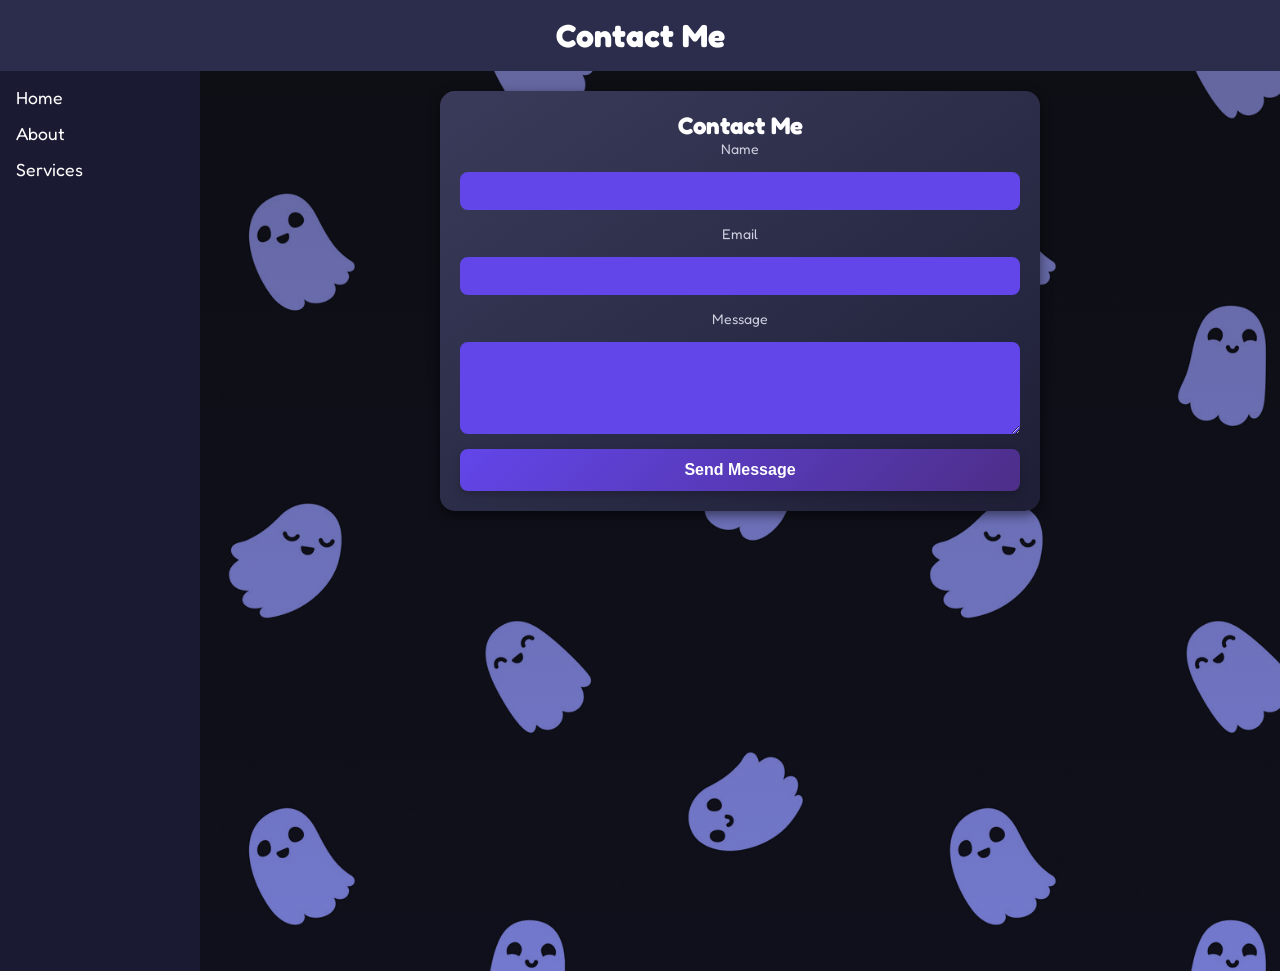
<file: Contact Me/contact.html>
<!DOCTYPE html>
<html lang="en">
<head>
    <meta charset="UTF-8">
    <meta name="viewport" content="width=device-width, initial-scale=1.0">
    <title>Contact Me</title>
    <link rel="stylesheet" href="contact.css">
    <link href="https://fonts.googleapis.com/css2?family=Coiny&family=Fredoka:wght@700&family=Questrial&display=swap" rel="stylesheet">
</head>
<body>
    <header>
        <h1> Contact Me</h1>
    </header>
 <div class="container">

 <aside class="sidebar">
 <nav>
    <ul>
        <li><a href="#home">Home</a></li>
        <li><a href="#about">About</a></li>
        <li><a href="#services">Services</a></li>
    </ul>
 </nav>
 </aside>
 
 <main>
    <section id="contact" class="contact-section">
        <h2>Contact Me</h2>
        <form>
            <label for="name">Name</label>
                    <input type="text" id="name" name="name" required>

                    <label for="email">Email</label>
                    <input type="email" id="email" name="email" required>

                    <label for="message">Message</label>
                    <textarea id="message" name="message" rows="4" required></textarea>

                    <button type="submit">Send Message</button>
        </form>
    </section>
 </main>
</body>
</html>
</file>
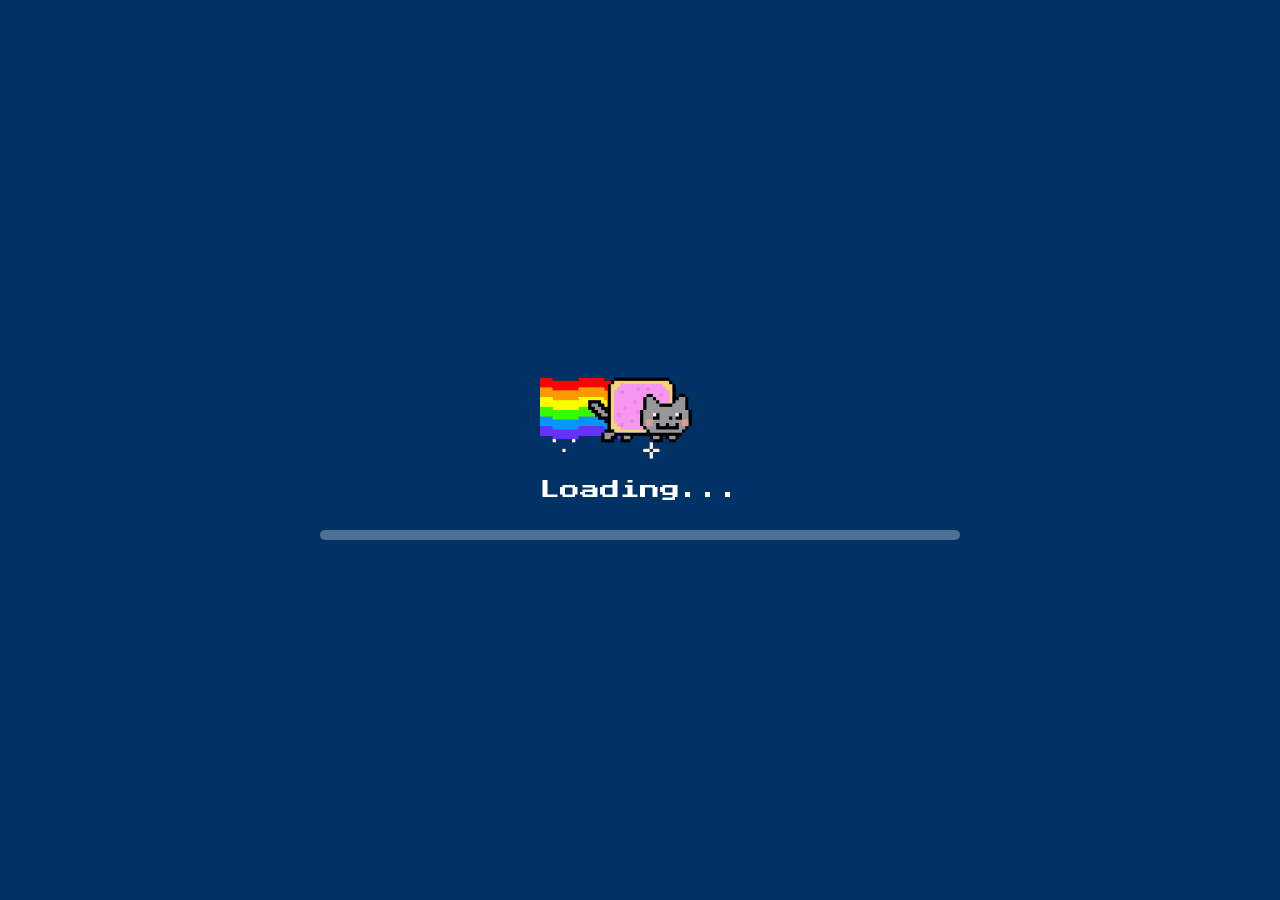
<file: NyanCat/nyan.html>
<!DOCTYPE html>
<html lang="en">
<head>
    <meta charset="UTF-8">
    <meta name="viewport" content="width=device-width, initial-scale=1.0">
    <title>NyanCatTryOut</title>
    <link rel="stylesheet" href="nyan.css">
    <style>
        @import url('https://fonts.googleapis.com/css2?family=Press+Start+2P&family=Roboto+Condensed:ital,wght@0,100..900;1,100..900&display=swap');
    </style>
</head>
<body>
    <div class="loading-screen">
        <div class="nyan-cat"></div>
        <div class="loading-text">
        </div>
        <div class="loading-bar">
            <div class="progress"></div>
        </div>
</body>
</html>
</file>
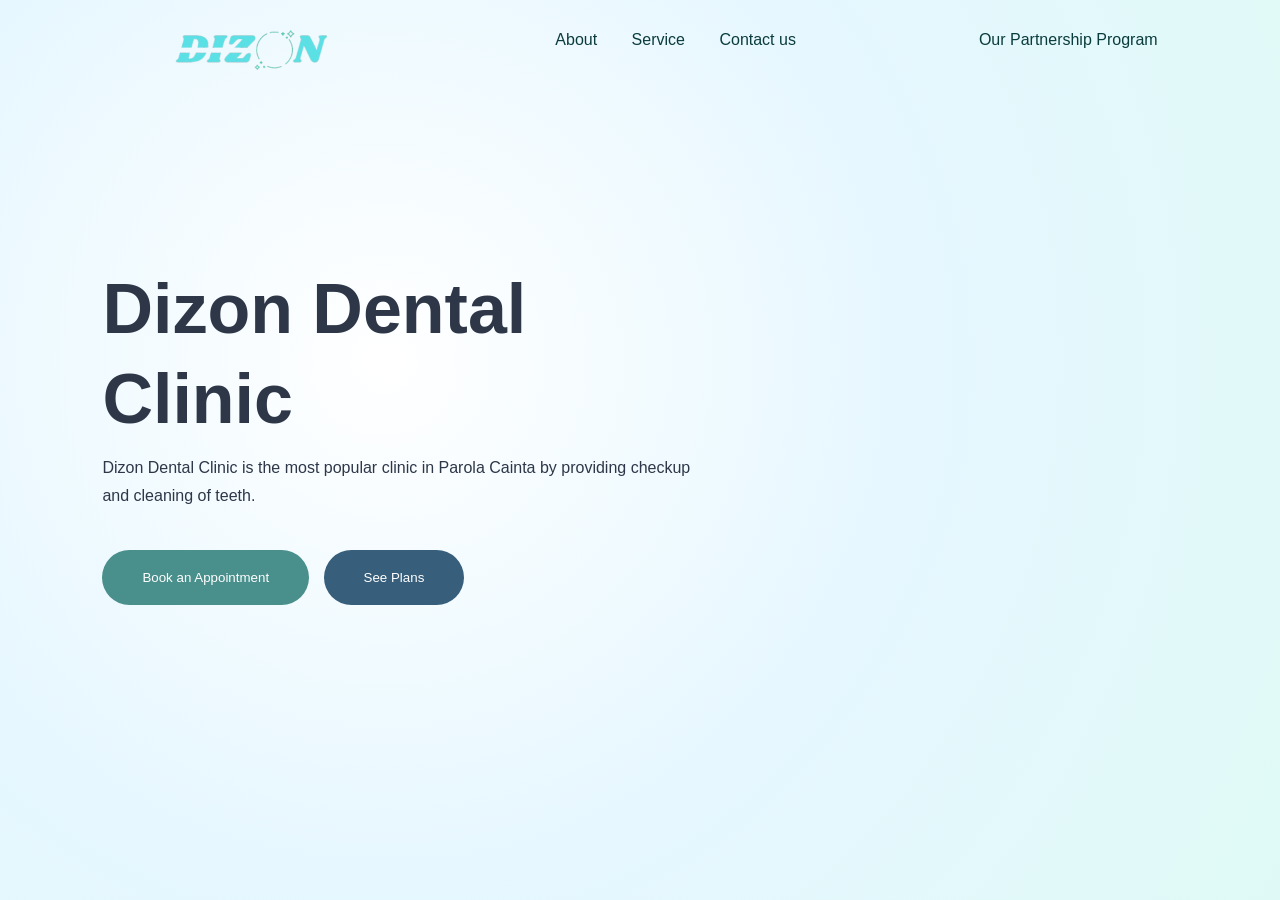
<file: TryOutDentist/intro.html>
<!DOCTYPE html>
<html lang="en">
<head>
    <meta charset="UTF-8">
    <meta name="viewport" content="width=device-width, initial-scale=1.0">
    <title>Dizon Dental Clinic</title>
    <link rel="stylesheet" href="style.css">
    <link rel="stylesheet" href="https://cdnjs.cloudflare.com/ajax/libs/font-awesome/6.5.2/css/all.min.css">
</head>
    <body>
    <div class="hero">
        <nav>
            <img src="logo.png" alt="">
            <ul>
                <li><a href="#">About</a></li>
                <li><a href="#">Service</a></li>
                <li><a href="#">Contact us</a></li>
            </ul>
            <a href="#">Our Partnership Program</a>
        </nav>
                <div class="text-box">
                <h1>Dizon Dental Clinic</h1>
                <p>Dizon Dental Clinic is the most popular clinic in Parola Cainta by providing checkup and cleaning of teeth.</p>
                <button id="open-popup-btn" class="appointment-btn">Book an Appointment</button>
                <button>See Plans</button>  
        </div>
        <div id="appointment-popup" class="popup-container">
            <div class="popup-content">
                <span id="close-popup-btn" class="close-popup">&times;</span>
                <h2>Book an Appointment</h2>
                <form>
                    <label for="name">Full Name:</label>
                    <input type="text" id="name" name="name" required>
    
                    <label for="email">Email:</label>
                    <input type="email" id="email" name="email" required>
    
                    <label for="date">Appointment Date:</label>
                    <input type="date" id="date" name="date" required>
    
                    <label for="time">Appointment Time:</label>
                    <input type="time" id="time" name="time" required>
    
                    <button type="submit" class="submit-btn">Submit</button>
                </form>
            </div>
        </div>
        
        <script src="scripts.js"></script>
        

    </body>
    
</html>
</file>
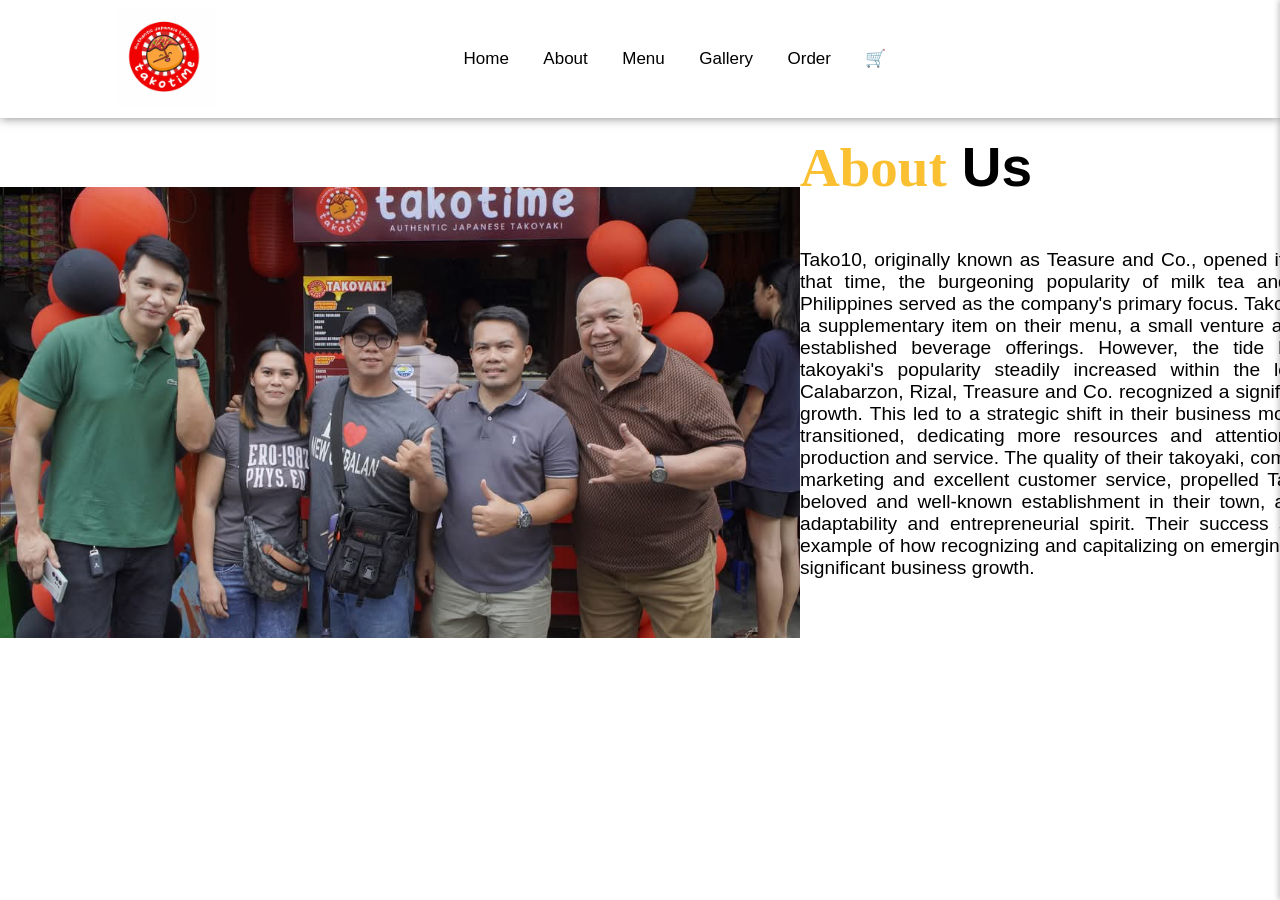
<file: Tako_Project/web_project/about.html>
<!DOCTYPE html>
<html>

<head>
  <meta charset="UTF-8">
  <meta name="viewport" content="width=device-width, initial-scale=1">
  <title></title>
  <link rel="stylesheet" href="about.css">
  <link rel="stylesheet" href="nav.css">
  <link rel="stylesheet" href="menu.css">
</head>

<body>

<section id="Home">

  <div class="cart-panel">
    <div class="cart-header">
        <h2>Shopping Cart</h2>
        <button class="close-cart">X</button>
    </div>
    <ul class="cart-items">
        <li class="empty">Your cart is empty</li>
    </ul>
    <div class="cart-total">
        <strong>Total:</strong> <span class="total-price">P0.00</span>
    </div>
    <button class="checkout-button">CHECK OUT</button>
</div>

<nav>

<div class="logo">
<img src="takologo.jpg">
</div>

<ul>
<li><a href="home.html">Home</a></li>
<li><a href="about.html">About</a></li>
<li><a href="menu.html">Menu</a></li>
<li><a href="gallery.html">Gallery</a></li>
<li><a href="order.html">Order</a></li>
<li><a href="cart.html">🛒</a></li>
</ul>

<div class="icon">
<i class="fa-solid fa-magnifying-glass"></i>
<i class="fa-solid fa-heart"></i>
<i class="fa-solid fa-cart-shopping"></i>
</div>

</nav>

<div class="about" id="About">
<div class="about_main">
<div class="image">
<img src="about.jpg">
</div>

<div class="about_text">
<h1><span>About</span>Us</h1>
<p>
  Tako10, originally known as Teasure and Co., opened its doors in 2020.
   At that time, the burgeoning popularity of milk tea and boba tea in the Philippines served as the
   company's primary focus. Takoyaki was offered as a supplementary item on their menu,
   a small venture alongside their more established beverage offerings.
   However, the tide began to turn.  As takoyaki's popularity steadily increased within the
   local community of Calabarzon, Rizal,  Treasure and Co. recognized a significant opportunity for growth.
   This led to a strategic shift in their business model.  They gradually transitioned,
   dedicating more resources and attention to their takoyaki production and service.
   The quality of their takoyaki, combined with effective marketing and excellent customer service,
   propelled Tako10 to become a beloved and well-known establishment in their town, a testament to their
   adaptability and entrepreneurial spirit.  Their success story serves as an example of how recognizing
   and capitalizing on emerging trends can lead to significant business growth.
</p>
</div>

 </div>

 <script>
  function addToCart(itemName, price, image) {
      let cart = JSON.parse(localStorage.getItem('cart')) || [];
      let existingItem = cart.find(item => item.name === itemName);

      if (existingItem) {
          existingItem.quantity++;
      } else {
          cart.push({
              name: itemName,
              price: parseFloat(price),
              image: 'images/' + image, 
              quantity: 1
          });
      }

      localStorage.setItem('cart', JSON.stringify(cart));
      updateCartDisplay();
  }

  function updateCartDisplay() {
      let cart = JSON.parse(localStorage.getItem('cart')) || [];
      let cartItems = document.querySelector('.cart-items');
      cartItems.innerHTML = '';

      if (cart.length === 0) {
          cartItems.innerHTML = '<li class="empty">Your cart is empty</li>';
      } else {
          cart.forEach((item, index) => {
              let li = document.createElement('li');
              let quantity = item.quantity || 1;
              let totalPrice = (item.price * quantity).toFixed(2);

              li.innerHTML = `
                  <img src="${item.image}" alt="${item.name}">
                  <span>${item.name}</span>
                  <div>
                      <button class="quantity-btn minus" data-index="${index}">-</button>
                      <span>${quantity}</span>
                      <button class="quantity-btn plus" data-index="${index}">+</button>
                  </div>
                  <span>P${totalPrice}</span>
                  <button class="remove-btn" data-index="${index}">Remove</button>
              `;
              cartItems.appendChild(li);
          });
      }
      calculateTotal();
  }

  function calculateTotal() {
      let cart = JSON.parse(localStorage.getItem('cart')) || [];
      let total = cart.reduce((sum, item) => {
          return sum + (item.price * item.quantity);
      }, 0);
      document.querySelector('.total-price').textContent = `P${total.toFixed(2)}`;
  }

  function removeItem(index) {
      let cart = JSON.parse(localStorage.getItem('cart')) || [];
      cart.splice(index, 1);
      localStorage.setItem('cart', JSON.stringify(cart));
      updateCartDisplay();
  }

  function changeQuantity(index, change) {
      let cart = JSON.parse(localStorage.getItem('cart')) || [];
      if (cart[index].quantity + change > 0) {
          cart[index].quantity += change;
          localStorage.setItem('cart', JSON.stringify(cart));
          updateCartDisplay();
      }
  }

  document.querySelector('nav ul li a[href="cart.html"]').addEventListener('click', function(event) {
      event.preventDefault();
      document.querySelector('.cart-panel').classList.add('show');
      updateCartDisplay();
  });

  document.querySelector('.close-cart').addEventListener('click', () => {
      document.querySelector('.cart-panel').classList.remove('show');
  });

  document.addEventListener('click', function(event) {
      if (event.target.classList.contains('remove-btn')) {
          let index = event.target.dataset.index;
          removeItem(index);
      } else if (event.target.classList.contains('plus')) {
          let index = event.target.dataset.index;
          changeQuantity(index, 1);
      } else if (event.target.classList.contains('minus')) {
          let index = event.target.dataset.index;
          changeQuantity(index, -1);
      }
  });

  document.getElementById('checkoutButton').addEventListener('click', function() {
      window.location.href = 'order.html'; 
  });
</script>

</body>

</html>
</file>
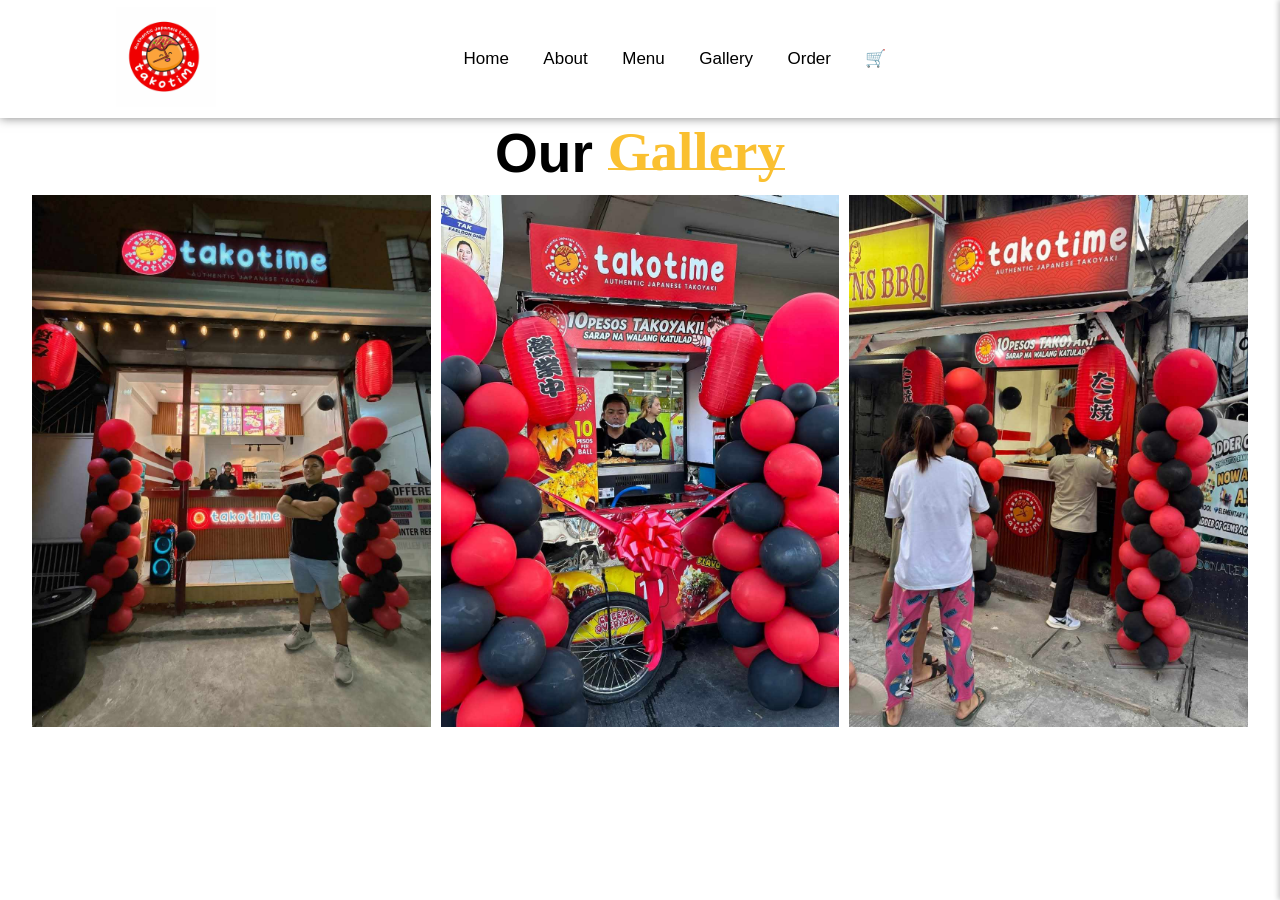
<file: Tako_Project/web_project/gallery.html>
<!DOCTYPE html>
<html>

<head>
  <meta charset="UTF-8">
  <meta name="viewport" content="width=device-width, initial-scale=1">
  <title>Gallery</title>
  <link rel="stylesheet" href="gallery.css">
  <link rel="stylesheet" href="nav.css">
  <link rel="stylesheet" href="menu.css">
</head>

<body>
<section id="Home">

  <div class="cart-panel">
    <div class="cart-header">
        <h2>Shopping Cart</h2>
        <button class="close-cart">X</button>
    </div>
    <ul class="cart-items">
        <li class="empty">Your cart is empty</li>
    </ul>
    <div class="cart-total">
        <strong>Total:</strong> <span class="total-price">P0.00</span>
    </div>
    <button class="checkout-button">CHECK OUT</button>
</div>

<nav>

<div class="logo">
<img src="takologo.jpg">
</div>

<ul>
<li><a href="home.html">Home</a></li>
<li><a href="about.html">About</a></li>
<li><a href="menu.html">Menu</a></li>
<li><a href="gallery.html">Gallery</a></li>
<li><a href="order.html">Order</a></li>
<li><a href="cart.html">🛒</a></li>
</ul>

<div class="icon">
<i class="fa-solid fa-magnifying-glass"></i>
<i class="fa-solid fa-heart"></i>
<i class="fa-solid fa-cart-shopping"></i>
</div>

</nav>

  <div class="gallery" id="Gallery">

<h1>Our<span>Gallery</span></h1>

<div class="gallery_image_box">
<div class="gallery_image">
<img src="cainta.jpg">

<h3>Cainta Branch</h3>
<p>
Tako10 is just around your corner!
Visit one of our branch in cainta at
384 A. Rodriguez St. Cainta, Rizal (parola) 
</p>
</div>

<div class="gallery_image">
<img src="taytay.jpg">

<h3>Taytay Branch</h3>
<p>
  Tako10 is just around your corner!
  Visit one of our branch in Taytay-bayan! 
</p>
</div>

<div class="gallery_image">
<img src="binangonan.jpg">

<h3>Binangonan </h3>
<p>
  Tako10 is just around your corner!
  Visit one of our branch in Pantok-Binangonan! 
</p>
</div>

</div>

 </div>

 <script>
  function addToCart(itemName, price, image) {
      let cart = JSON.parse(localStorage.getItem('cart')) || [];
      let existingItem = cart.find(item => item.name === itemName);

      if (existingItem) {
          existingItem.quantity++;
      } else {
          cart.push({
              name: itemName,
              price: parseFloat(price),
              image: 'images/' + image, 
              quantity: 1
          });
      }

      localStorage.setItem('cart', JSON.stringify(cart));
      updateCartDisplay();
  }

  function updateCartDisplay() {
      let cart = JSON.parse(localStorage.getItem('cart')) || [];
      let cartItems = document.querySelector('.cart-items');
      cartItems.innerHTML = '';

      if (cart.length === 0) {
          cartItems.innerHTML = '<li class="empty">Your cart is empty</li>';
      } else {
          cart.forEach((item, index) => {
              let li = document.createElement('li');
              let quantity = item.quantity || 1;
              let totalPrice = (item.price * quantity).toFixed(2);

              li.innerHTML = `
                  <img src="${item.image}" alt="${item.name}">
                  <span>${item.name}</span>
                  <div>
                      <button class="quantity-btn minus" data-index="${index}">-</button>
                      <span>${quantity}</span>
                      <button class="quantity-btn plus" data-index="${index}">+</button>
                  </div>
                  <span>P${totalPrice}</span>
                  <button class="remove-btn" data-index="${index}">Remove</button>
              `;
              cartItems.appendChild(li);
          });
      }
      calculateTotal();
  }

  function calculateTotal() {
      let cart = JSON.parse(localStorage.getItem('cart')) || [];
      let total = cart.reduce((sum, item) => {
          return sum + (item.price * item.quantity);
      }, 0);
      document.querySelector('.total-price').textContent = `P${total.toFixed(2)}`;
  }

  function removeItem(index) {
      let cart = JSON.parse(localStorage.getItem('cart')) || [];
      cart.splice(index, 1);
      localStorage.setItem('cart', JSON.stringify(cart));
      updateCartDisplay();
  }

  function changeQuantity(index, change) {
      let cart = JSON.parse(localStorage.getItem('cart')) || [];
      if (cart[index].quantity + change > 0) {
          cart[index].quantity += change;
          localStorage.setItem('cart', JSON.stringify(cart));
          updateCartDisplay();
      }
  }

  document.querySelector('nav ul li a[href="cart.html"]').addEventListener('click', function(event) {
      event.preventDefault();
      document.querySelector('.cart-panel').classList.add('show');
      updateCartDisplay();
  });

  document.querySelector('.close-cart').addEventListener('click', () => {
      document.querySelector('.cart-panel').classList.remove('show');
  });

  document.addEventListener('click', function(event) {
      if (event.target.classList.contains('remove-btn')) {
          let index = event.target.dataset.index;
          removeItem(index);
      } else if (event.target.classList.contains('plus')) {
          let index = event.target.dataset.index;
          changeQuantity(index, 1);
      } else if (event.target.classList.contains('minus')) {
          let index = event.target.dataset.index;
          changeQuantity(index, -1);
      }
  });

  document.getElementById('checkoutButton').addEventListener('click', function() {
      window.location.href = 'order.html'; 
  });
</script>

</body>

</html>
</file>
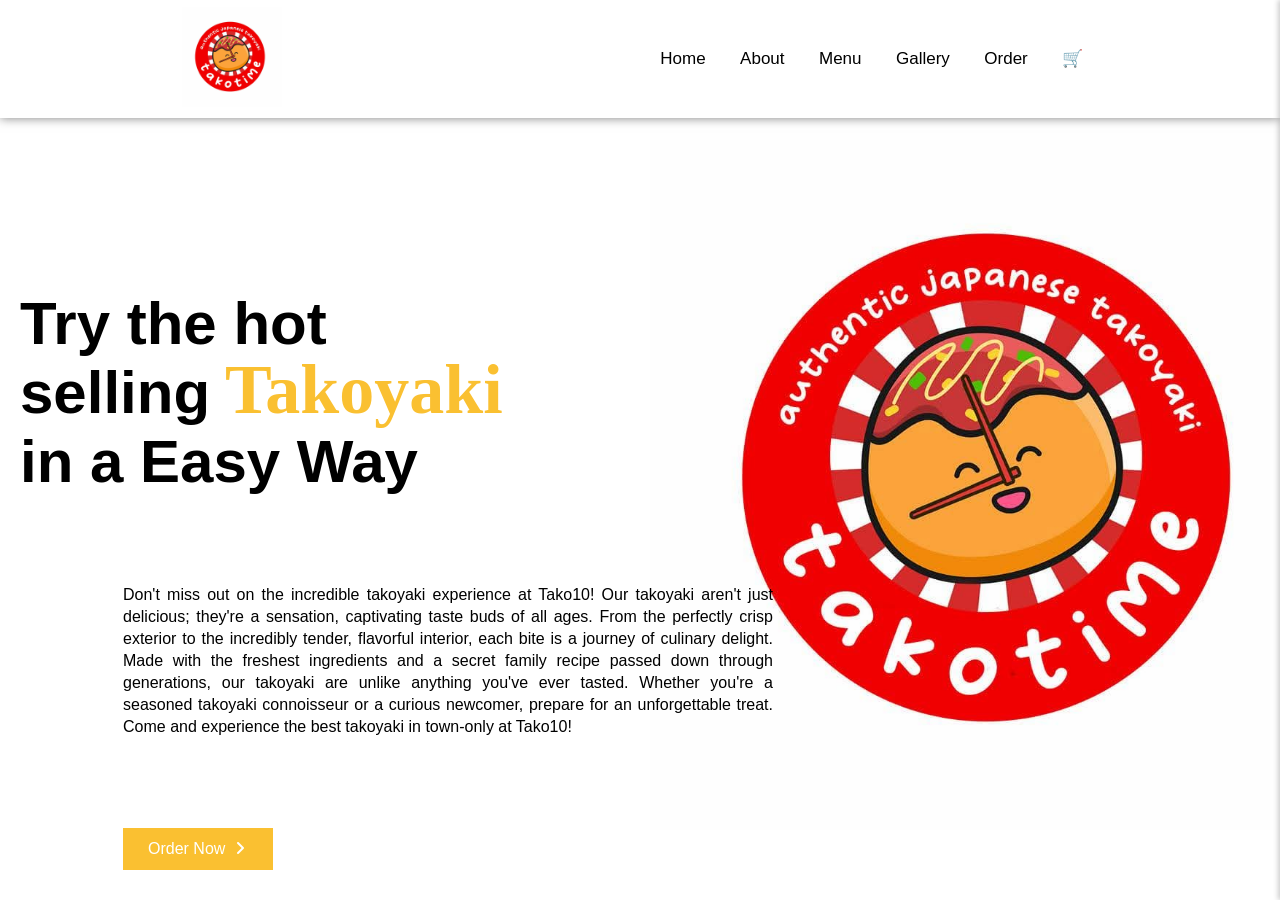
<file: Tako_Project/web_project/home.html>
<!DOCTYPE html>

<html lang="en">

<head>

    <meta charset="UTF-8">

    <meta http-equiv="X-UA-Compatible" content="IE=edge">
    <meta name="viewport" content="width=device-width, initial-scale=1.0">
    <title>Home</title>
    <link rel="stylesheet" href="home.css">
    <link rel="stylesheet" href="https://cdnjs.cloudflare.com/ajax/libs/font-awesome/6.1.1/css/all.min.css" integrity="sha512-KfkfwYDsLkIlwQp6LFnl8zNdLGxu9YAA1QvwINks4PhcElQSvqcyVLLD9aMhXd13uQjoXtEKNosOWaZqXgel0g==" crossorigin="anonymous" referrerpolicy="no-referrer" />
    <link rel="stylesheet" href="nav.css">
    <link rel="stylesheet" href="menu.css">
</head>
<body>

<section id="Home">

    <div class="cart-panel">
        <div class="cart-header">
            <h2>Shopping Cart</h2>
            <button class="close-cart">X</button>
        </div>
        <ul class="cart-items">
            <li class="empty">Your cart is empty</li>
        </ul>
        <div class="cart-total">
            <strong>Total:</strong> <span class="total-price">P0.00</span>
        </div>
        <button class="checkout-button">CHECK OUT</button>
    </div>

<nav>

<div class="logo">
<img src="takologo.jpg">
</div>

<ul>
<li><a href="home.html">Home</a></li>
<li><a href="about.html">About</a></li>
<li><a href="menu.html">Menu</a></li>
<li><a href="gallery.html">Gallery</a></li>
<li><a href="order.html">Order</a></li>
<li><a href="cart.html">🛒</a></li>
</ul>

</nav>

<div class="main">

<div class="men_text">
<h1>Try the hot selling<span>Takoyaki</span><br>in a Easy Way</h1>
</div>

<div class="main_image">
<img src="takologo.jpg">
</div>

</div>

<p>
    Don't miss out on the incredible takoyaki experience at Tako10!  Our takoyaki aren't just delicious;
    they're a sensation, captivating taste buds of all ages.
    From the perfectly crisp exterior to the incredibly tender,
    flavorful interior, each bite is a journey of culinary delight.
    Made with the freshest ingredients and a secret family recipe passed down through generations,
    our takoyaki are unlike anything you've ever tasted.
    Whether you're a seasoned takoyaki connoisseur or a curious newcomer,
    prepare for an unforgettable treat.  Come and experience the best takoyaki in town-only at Tako10!

</p>

<div class="main_btn">
<a href="#">Order Now</a>
<i class="fa-solid fa-angle-right"></i>

</div>

<script>
    function addToCart(itemName, price, image) {
        let cart = JSON.parse(localStorage.getItem('cart')) || [];
        let existingItem = cart.find(item => item.name === itemName);

        if (existingItem) {
            existingItem.quantity++;
        } else {
            cart.push({
                name: itemName,
                price: parseFloat(price),
                image: 'images/' + image, 
                quantity: 1
            });
        }

        localStorage.setItem('cart', JSON.stringify(cart));
        updateCartDisplay();
    }

    function updateCartDisplay() {
        let cart = JSON.parse(localStorage.getItem('cart')) || [];
        let cartItems = document.querySelector('.cart-items');
        cartItems.innerHTML = '';

        if (cart.length === 0) {
            cartItems.innerHTML = '<li class="empty">Your cart is empty</li>';
        } else {
            cart.forEach((item, index) => {
                let li = document.createElement('li');
                let quantity = item.quantity || 1;
                let totalPrice = (item.price * quantity).toFixed(2);

                li.innerHTML = `
                    <img src="${item.image}" alt="${item.name}">
                    <span>${item.name}</span>
                    <div>
                        <button class="quantity-btn minus" data-index="${index}">-</button>
                        <span>${quantity}</span>
                        <button class="quantity-btn plus" data-index="${index}">+</button>
                    </div>
                    <span>P${totalPrice}</span>
                    <button class="remove-btn" data-index="${index}">Remove</button>
                `;
                cartItems.appendChild(li);
            });
        }
        calculateTotal();
    }

    function calculateTotal() {
        let cart = JSON.parse(localStorage.getItem('cart')) || [];
        let total = cart.reduce((sum, item) => {
            return sum + (item.price * item.quantity);
        }, 0);
        document.querySelector('.total-price').textContent = `P${total.toFixed(2)}`;
    }

    function removeItem(index) {
        let cart = JSON.parse(localStorage.getItem('cart')) || [];
        cart.splice(index, 1);
        localStorage.setItem('cart', JSON.stringify(cart));
        updateCartDisplay();
    }

    function changeQuantity(index, change) {
        let cart = JSON.parse(localStorage.getItem('cart')) || [];
        if (cart[index].quantity + change > 0) {
            cart[index].quantity += change;
            localStorage.setItem('cart', JSON.stringify(cart));
            updateCartDisplay();
        }
    }

    document.querySelector('nav ul li a[href="cart.html"]').addEventListener('click', function(event) {
        event.preventDefault();
        document.querySelector('.cart-panel').classList.add('show');
        updateCartDisplay();
    });

    document.querySelector('.close-cart').addEventListener('click', () => {
        document.querySelector('.cart-panel').classList.remove('show');
    });

    document.addEventListener('click', function(event) {
        if (event.target.classList.contains('remove-btn')) {
            let index = event.target.dataset.index;
            removeItem(index);
        } else if (event.target.classList.contains('plus')) {
            let index = event.target.dataset.index;
            changeQuantity(index, 1);
        } else if (event.target.classList.contains('minus')) {
            let index = event.target.dataset.index;
            changeQuantity(index, -1);
        }
    });

    document.getElementById('checkoutButton').addEventListener('click', function() {
        window.location.href = 'order.html'; 
    });
  </script>

</body>

</html>
</file>
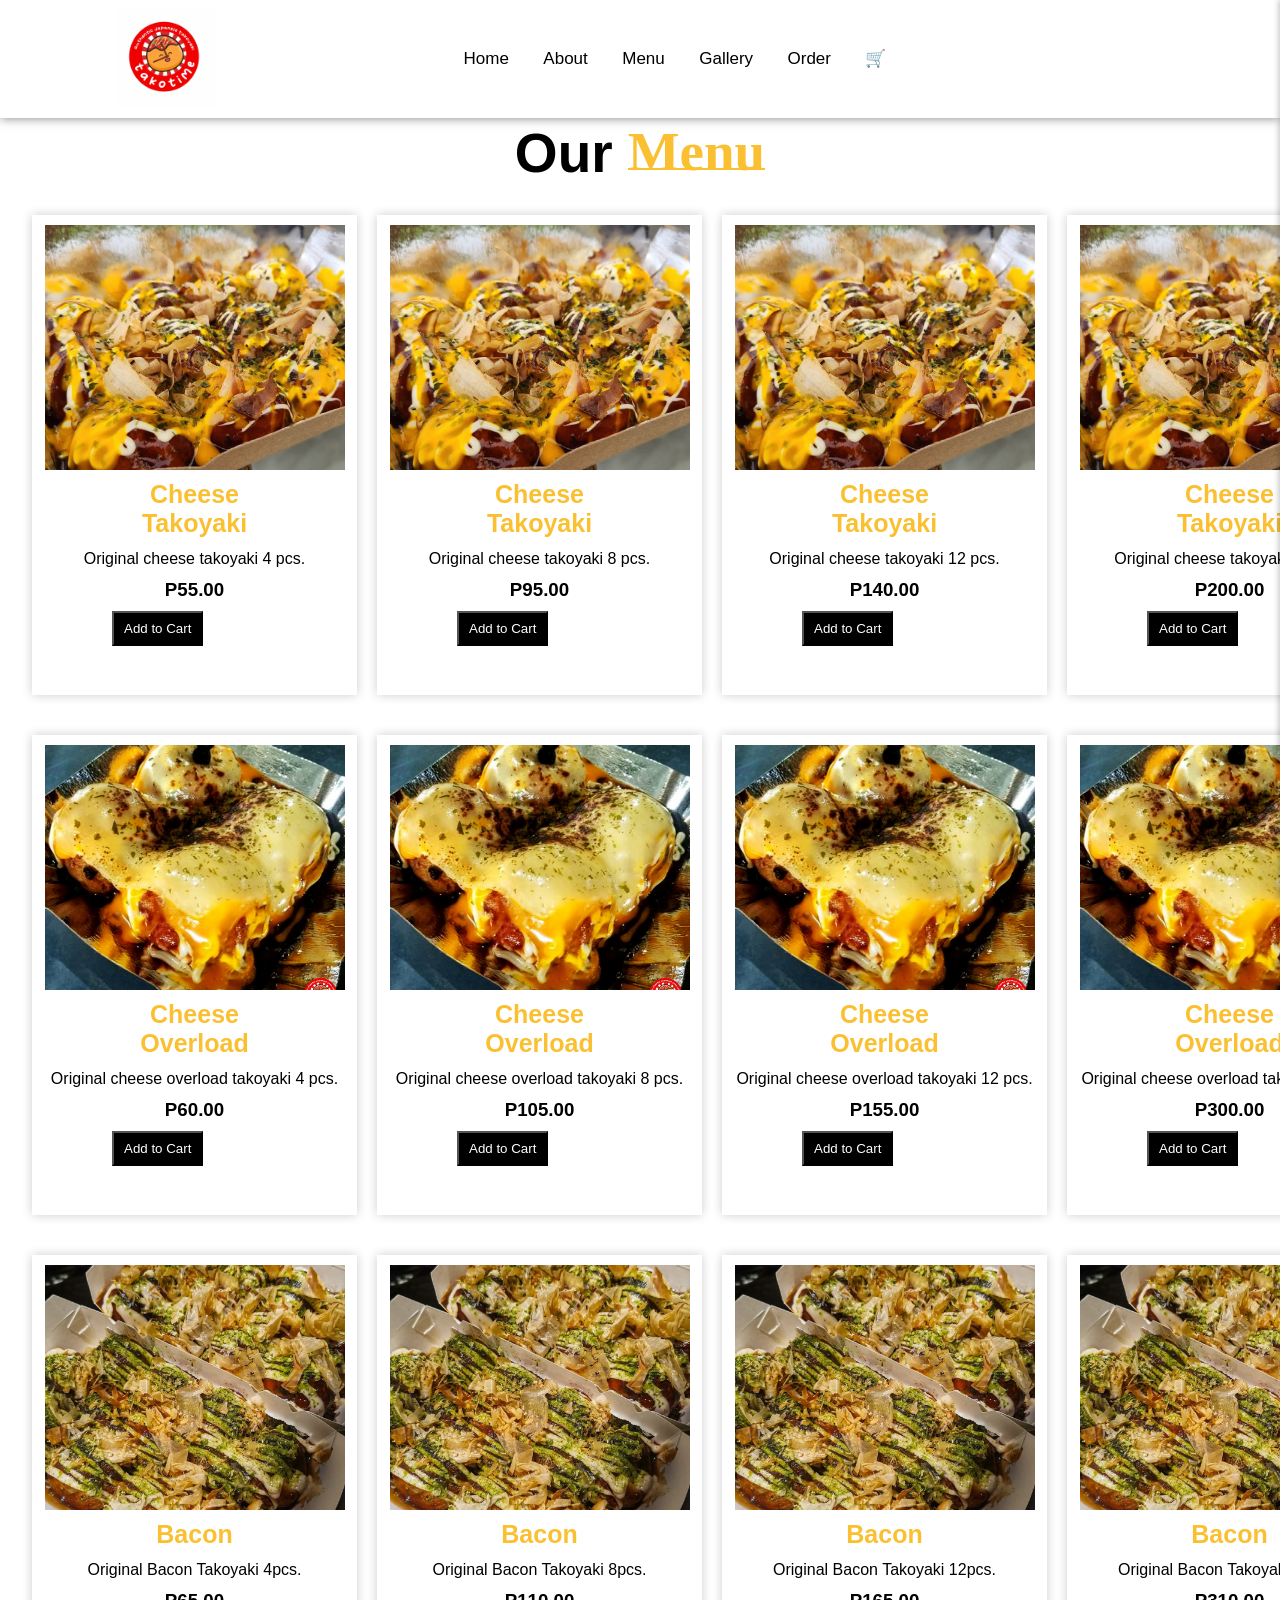
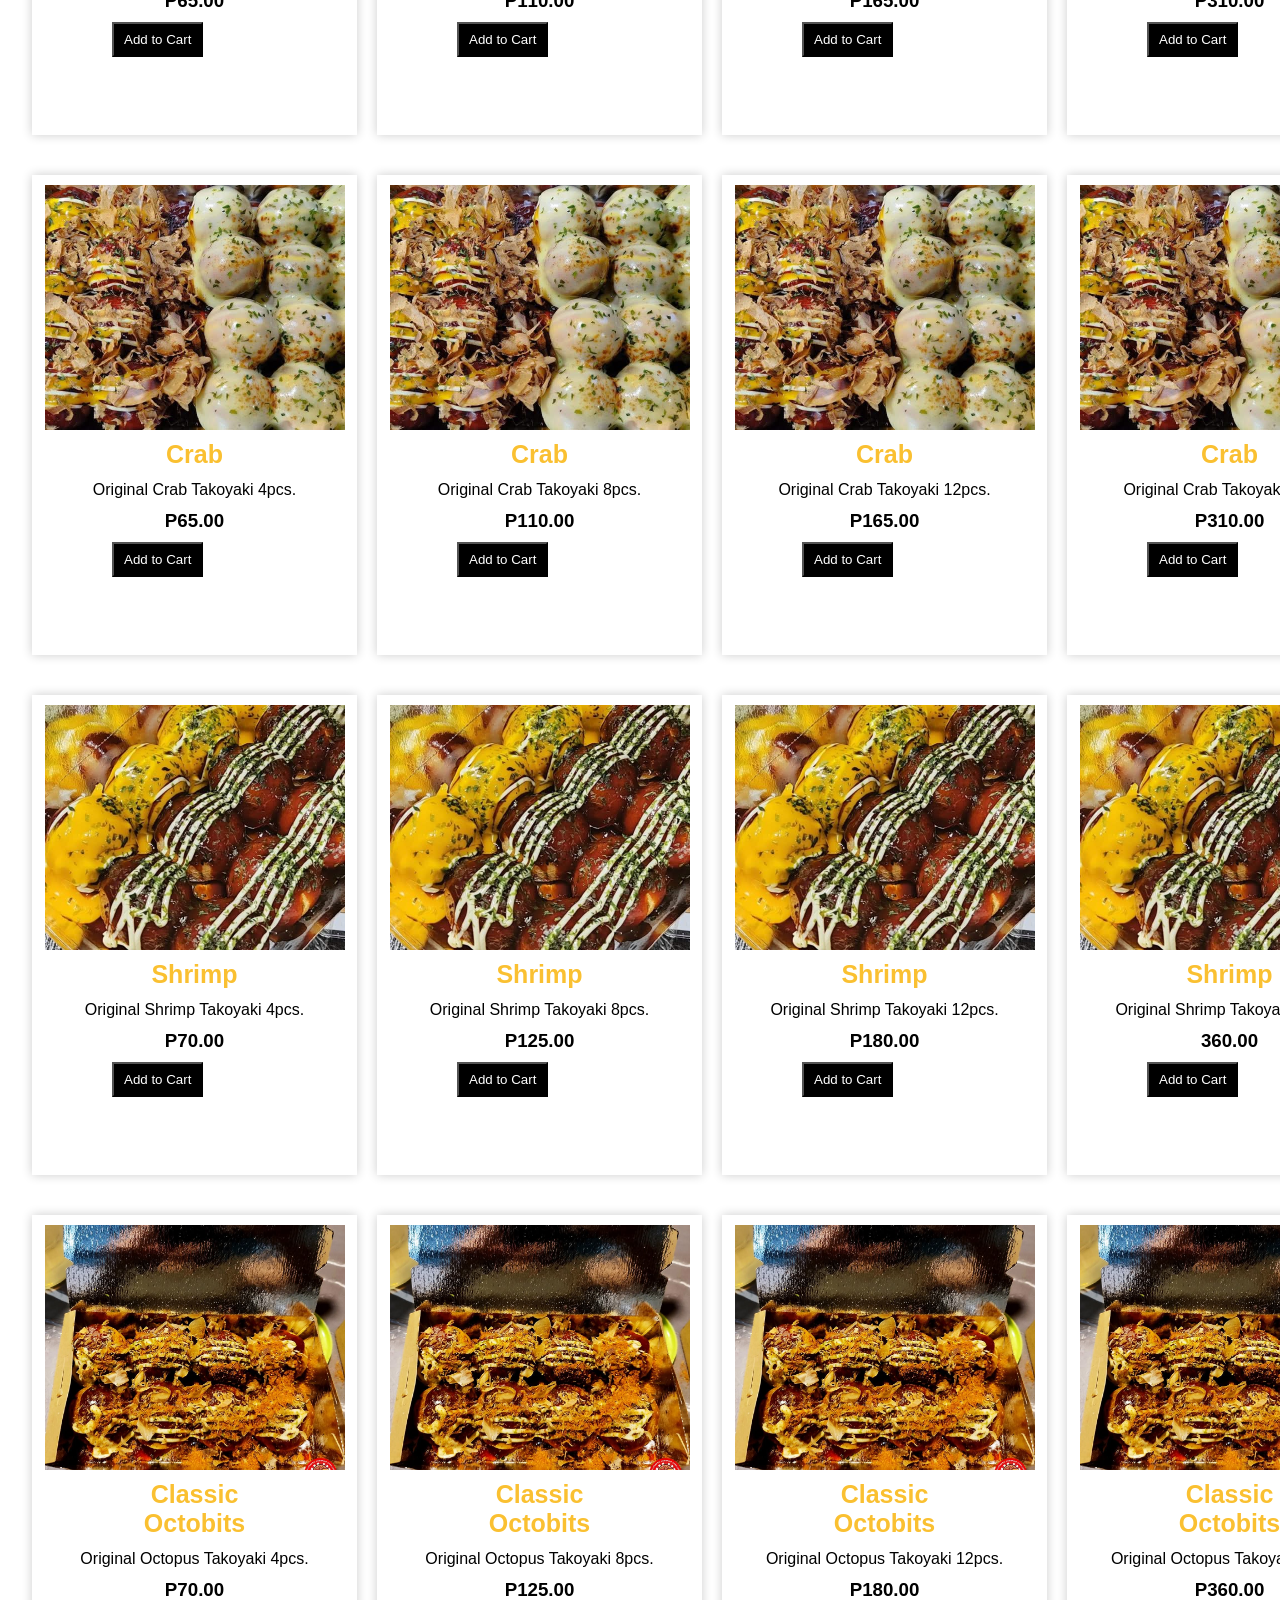
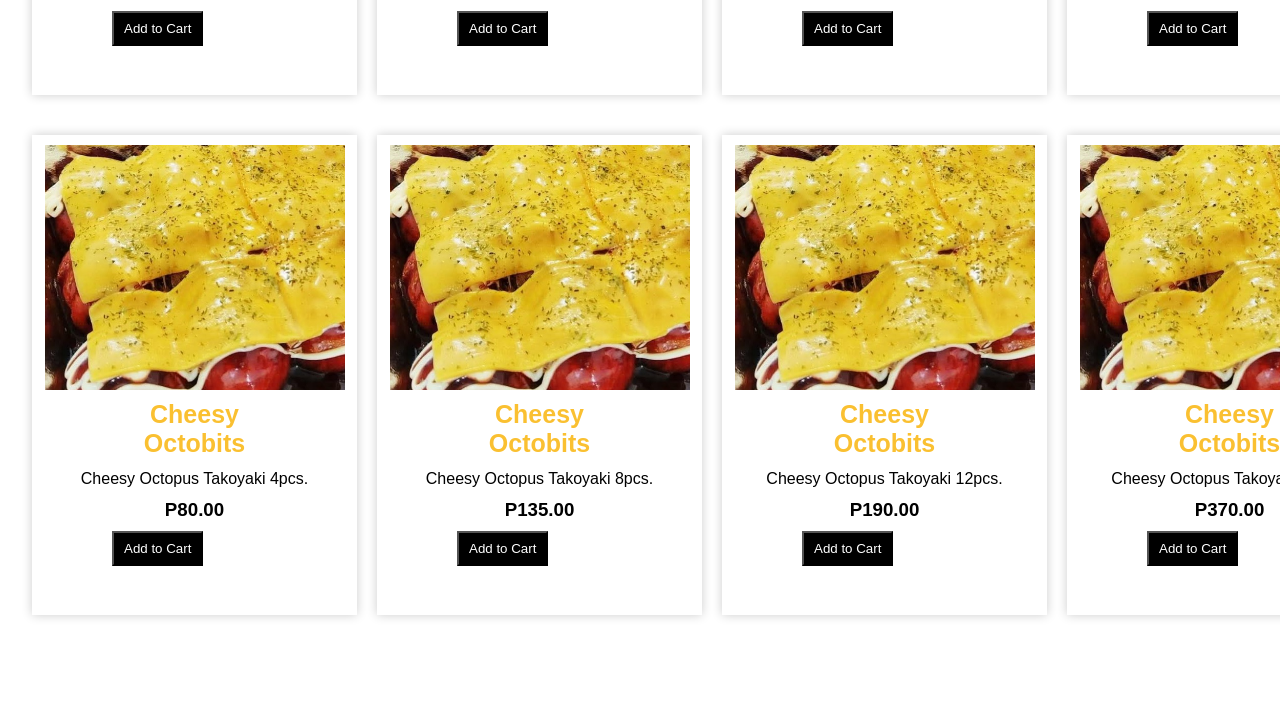
<file: Tako_Project/web_project/menu.html>
<!DOCTYPE html>
<html>

<head>
  <meta charset="UTF-8">
  <meta name="viewport" content="width=device-width, initial-scale=1">
  <title>Menu</title>
  <link rel="stylesheet" href="menu.css">
  <link rel="stylesheet" href="nav.css">
</head>

<body>

<section id="Home">

  <div class="cart-panel">
    <div class="cart-header">
        <h2>Shopping Cart</h2>
        <button class="close-cart">X</button>
    </div>
    <ul class="cart-items">
        <li class="empty">Your cart is empty</li>
    </ul>
    <div class="cart-total">
        <strong>Total:</strong> <span class="total-price">P0.00</span>
    </div>
    <button id ="checkoutButton" class="checkout-button">CHECK OUT</button>
</div>

<nav>

<div class="logo">
<img src="takologo.jpg">
</div>

<ul>
<li><a href="home.html">Home</a></li>
<li><a href="about.html">About</a></li>
<li><a href="menu.html">Menu</a></li>
<li><a href="gallery.html">Gallery</a></li>
<li><a href="order.html">Order</a></li>
<li><a href="cart.html">🛒</a></li>
</ul>

<div class="icon">
<i class="fa-solid fa-magnifying-glass"></i>
<i class="fa-solid fa-heart"></i>
<i class="fa-solid fa-cart-shopping"></i>
</div>

</nav>

<div class="menu" id="Menu">

<h1>Our<span>Menu</span></h1>

<div class="menu_box">
<div class="menu_card">

<div class="menu_image">
<img src="cheese.jpg">
</div>

<div class="small_card">
<i class="fa-solid fa-heart"></i>
</div>

<div class="menu_info">
<h2>Cheese Takoyaki</h2>
<p>
  Original cheese takoyaki 4 pcs.
</p>
<h3>P55.00</h3>
<div class="menu_icon">
<i class="fa-solid fa-star"></i>
<i class="fa-solid fa-star"></i>
<i class="fa-solid fa-star"></i>
<i class="fa-solid fa-star"></i>
<i class="fa-solid fa-star-half-stroke"></i>
</div>
<button class="cart-button" onclick="event.stopPropagation(); addToCart('Cheese Takoyaki', '55', 'cheese.jpeg')">
  <i class="fas fa-shopping-cart"></i> Add to Cart</button>
</div>

</div> 

<div class="menu_card">

<div class="menu_image">
<img src="cheese.jpg">
</div>

<div class="small_card">
<i class="fa-solid fa-heart"></i>
</div>

<div class="menu_info">
<h2>Cheese Takoyaki</h2>
<p>
  Original cheese takoyaki 8 pcs.
</p>
<h3>P95.00</h3>
<div class="menu_icon">
<i class="fa-solid fa-star"></i>
<i class="fa-solid fa-star"></i>
<i class="fa-solid fa-star"></i>
<i class="fa-solid fa-star"></i>
<i class="fa-solid fa-star-half-stroke"></i>
</div>
<button class="cart-button" onclick="event.stopPropagation(); addToCart('Cheese Takoyaki', '95', 'cheese.jpeg')">
  <i class="fas fa-shopping-cart"></i> Add to Cart</button></div>

</div> 

<div class="menu_card">

<div class="menu_image">
<img src="cheese.jpg">
</div>

<div class="small_card">
<i class="fa-solid fa-heart"></i>
</div>

<div class="menu_info">
<h2>Cheese Takoyaki</h2>
<p>
  Original cheese takoyaki 12 pcs.
</p>
<h3>P140.00</h3>
<div class="menu_icon">
<i class="fa-solid fa-star"></i>
<i class="fa-solid fa-star"></i>
<i class="fa-solid fa-star"></i>
<i class="fa-solid fa-star"></i>
<i class="fa-solid fa-star-half-stroke"></i>
</div>
<button class="cart-button" onclick="event.stopPropagation(); addToCart('Cheese Takoyaki', '140', 'cheese.jpeg')">
  <i class="fas fa-shopping-cart"></i> Add to Cart</button></div>

</div> 

<div class="menu_card">

<div class="menu_image">
<img src="cheese.jpg">
</div>

<div class="small_card">
<i class="fa-solid fa-heart"></i>
</div>

<div class="menu_info">
<h2>Cheese Takoyaki</h2>
<p>
  Original cheese takoyaki 24 pcs.
</p>
<h3>P200.00</h3>
<div class="menu_icon">
<i class="fa-solid fa-star"></i>
<i class="fa-solid fa-star"></i>
<i class="fa-solid fa-star"></i>
<i class="fa-solid fa-star"></i>
<i class="fa-solid fa-star-half-stroke"></i>
</div>
<button class="cart-button" onclick="event.stopPropagation(); addToCart('Cheese Takoyaki', '200', 'cheese.jpeg')">
  <i class="fas fa-shopping-cart"></i> Add to Cart</button></div>

</div> 

<div class="menu_card">

<div class="menu_image">
<img src="cheeseoverload.jpg">
</div>

<div class="small_card">
<i class="fa-solid fa-heart"></i>
</div>

<div class="menu_info">
<h2>Cheese Overload</h2>
<p>
  Original cheese overload takoyaki 4 pcs.
</p>
<h3>P60.00</h3>
<div class="menu_icon">
<i class="fa-solid fa-star"></i>
<i class="fa-solid fa-star"></i>
<i class="fa-solid fa-star"></i>
<i class="fa-solid fa-star"></i>
<i class="fa-solid fa-star-half-stroke"></i>
</div>
<button class="cart-button" onclick="event.stopPropagation(); addToCart('Cheese Overload', '60', 'cheeseoverload.jpg')">
  <i class="fas fa-shopping-cart"></i> Add to Cart</button></div>

</div> 

<div class="menu_card">

<div class="menu_image">
<img src="cheeseoverload.jpg">
</div>

<div class="small_card">
<i class="fa-solid fa-heart"></i>
</div>
<div class="menu_info">
<h2>Cheese Overload</h2>
<p>
  Original cheese overload takoyaki 8 pcs.
</p>
<h3>P105.00</h3>
<div class="menu_icon">
<i class="fa-solid fa-star"></i>
<i class="fa-solid fa-star"></i>
<i class="fa-solid fa-star"></i>
<i class="fa-solid fa-star"></i>
<i class="fa-solid fa-star-half-stroke"></i>
</div>
<button class="cart-button" onclick="event.stopPropagation(); addToCart('Cheese Overload', '105', 'cheeseoverload.jpg')">
  <i class="fas fa-shopping-cart"></i> Add to Cart</button></div>

</div> 

<div class="menu_card">

<div class="menu_image">
<img src="cheeseoverload.jpg">
</div>

<div class="small_card">
<i class="fa-solid fa-heart"></i>
</div>

<div class="menu_info">
<h2>Cheese Overload</h2>
<p>
  Original cheese overload takoyaki 12 pcs.
</p>
<h3>P155.00</h3>
<div class="menu_icon">
<i class="fa-solid fa-star"></i>
<i class="fa-solid fa-star"></i>
<i class="fa-solid fa-star"></i>
<i class="fa-solid fa-star"></i>
<i class="fa-solid fa-star-half-stroke"></i>
</div>
<button class="cart-button" onclick="event.stopPropagation(); addToCart('Cheese Overload', '155', 'cheeseoverload.jpg')">
  <i class="fas fa-shopping-cart"></i> Add to Cart</button></div>

</div> 

<div class="menu_card">

<div class="menu_image">
<img src="cheeseoverload.jpg">
</div>

<div class="small_card">
<i class="fa-solid fa-heart"></i>
</div>

<div class="menu_info">
<h2>Cheese Overload</h2>
<p>
Original cheese overload takoyaki 24 pcs.
</p>
<h3>P300.00</h3>
<div class="menu_icon">
<i class="fa-solid fa-star"></i>
<i class="fa-solid fa-star"></i>
<i class="fa-solid fa-star"></i>
<i class="fa-solid fa-star"></i>
<i class="fa-solid fa-star-half-stroke"></i>
</div>
<button class="cart-button" onclick="event.stopPropagation(); addToCart('Cheese Overload', '300', 'cheeseoverload.jpg')">
  <i class="fas fa-shopping-cart"></i> Add to Cart</button></div>

</div> 

<div class="menu_card">

<div class="menu_image">
<img src="bacon.jpg">
</div>

<div class="small_card">
<i class="fa-solid fa-heart"></i>
</div>

<div class="menu_info">
<h2>Bacon</h2>
<p>
Original Bacon Takoyaki 4pcs.
</p>
<h3>P65.00</h3>
<div class="menu_icon">
<i class="fa-solid fa-star"></i>
<i class="fa-solid fa-star"></i>
<i class="fa-solid fa-star"></i>
<i class="fa-solid fa-star"></i>
<i class="fa-solid fa-star-half-stroke"></i>
</div>
<button class="cart-button" onclick="event.stopPropagation(); addToCart('Bacon', '65', 'bacon.jpg')">
  <i class="fas fa-shopping-cart"></i> Add to Cart</button></div>

</div> 

<div class="menu_card">

<div class="menu_image">
<img src="bacon.jpg">
</div>

<div class="small_card">
<i class="fa-solid fa-heart"></i>
</div>

<div class="menu_info">
<h2>Bacon</h2>
<p>
  Original Bacon Takoyaki 8pcs.
</p>
<h3>P110.00</h3>
<div class="menu_icon">
<i class="fa-solid fa-star"></i>
<i class="fa-solid fa-star"></i>
<i class="fa-solid fa-star"></i>
<i class="fa-solid fa-star"></i>
<i class="fa-solid fa-star-half-stroke"></i>
</div>
<button class="cart-button" onclick="event.stopPropagation(); addToCart('Bacon', '110', 'bacon.jpg')">
  <i class="fas fa-shopping-cart"></i> Add to Cart</button></div>

</div> 

<div class="menu_card">

<div class="menu_image">
<img src="bacon.jpg">
</div>

<div class="small_card">
<i class="fa-solid fa-heart"></i>
</div>

<div class="menu_info">
<h2>Bacon</h2>
<p>
  Original Bacon Takoyaki 12pcs.
</p>
<h3>P165.00</h3>
<div class="menu_icon">
<i class="fa-solid fa-star"></i>
<i class="fa-solid fa-star"></i>
<i class="fa-solid fa-star"></i>
<i class="fa-solid fa-star"></i>
<i class="fa-solid fa-star-half-stroke"></i>
</div>
<button class="cart-button" onclick="event.stopPropagation(); addToCart('Bacon', '165', 'bacon.jpg')">
  <i class="fas fa-shopping-cart"></i> Add to Cart</button></div>

</div> 

<div class="menu_card">

<div class="menu_image">
<img src="bacon.jpg">
</div>

<div class="small_card">
<i class="fa-solid fa-heart"></i>
</div>

<div class="menu_info">
<h2>Bacon</h2>
<p>
  Original Bacon Takoyaki 24pcs.
</p>
<h3>P310.00</h3>
<div class="menu_icon">
<i class="fa-solid fa-star"></i>
<i class="fa-solid fa-star"></i>
<i class="fa-solid fa-star"></i>
<i class="fa-solid fa-star"></i>
<i class="fa-solid fa-star-half-stroke"></i>
</div>
<button class="cart-button" onclick="event.stopPropagation(); addToCart('Bacon', '310', 'bacon.jpg')">
  <i class="fas fa-shopping-cart"></i> Add to Cart</button></div>

</div>

<div class="menu_card">

  <div class="menu_image">
  <img src="crab.jpg">
  </div>

  <div class="small_card">
  <i class="fa-solid fa-heart"></i>
  </div>

  <div class="menu_info">
  <h2>Crab</h2>
  <p>
    Original Crab Takoyaki 4pcs.
  </p>
  <h3>P65.00</h3>
  <div class="menu_icon">
  <i class="fa-solid fa-star"></i>
  <i class="fa-solid fa-star"></i>
  <i class="fa-solid fa-star"></i>
  <i class="fa-solid fa-star"></i>
  <i class="fa-solid fa-star-half-stroke"></i>
  </div>
  <button class="cart-button" onclick="event.stopPropagation(); addToCart('Crab', '65', 'crab.jpg')">
    <i class="fas fa-shopping-cart"></i> Add to Cart</button>  </div>

  </div> 

  <div class="menu_card">

    <div class="menu_image">
    <img src="crab.jpg">
    </div>

    <div class="small_card">
    <i class="fa-solid fa-heart"></i>
    </div>

    <div class="menu_info">
    <h2>Crab</h2>
    <p>
      Original Crab Takoyaki 8pcs.
    </p>
    <h3>P110.00</h3>
    <div class="menu_icon">
    <i class="fa-solid fa-star"></i>
    <i class="fa-solid fa-star"></i>
    <i class="fa-solid fa-star"></i>
    <i class="fa-solid fa-star"></i>
    <i class="fa-solid fa-star-half-stroke"></i>
    </div>
    <button class="cart-button" onclick="event.stopPropagation(); addToCart('Crab', '110', 'crab.jpg')">
      <i class="fas fa-shopping-cart"></i> Add to Cart</button></div>

    </div> 

    <div class="menu_card">

      <div class="menu_image">
      <img src="crab.jpg">
      </div>

      <div class="small_card">
      <i class="fa-solid fa-heart"></i>
      </div>

      <div class="menu_info">
      <h2>Crab</h2>
      <p>
        Original Crab Takoyaki 12pcs.
      </p>
      <h3>P165.00</h3>
      <div class="menu_icon">
      <i class="fa-solid fa-star"></i>
      <i class="fa-solid fa-star"></i>
      <i class="fa-solid fa-star"></i>
      <i class="fa-solid fa-star"></i>
      <i class="fa-solid fa-star-half-stroke"></i>
      </div>
      <button class="cart-button" onclick="event.stopPropagation(); addToCart('Crab', '165', 'crab.jpg')">
        <i class="fas fa-shopping-cart"></i> Add to Cart</button></div>

      </div> 

      <div class="menu_card">

        <div class="menu_image">
        <img src="crab.jpg">
        </div>

        <div class="small_card">
        <i class="fa-solid fa-heart"></i>
        </div>

        <div class="menu_info">
        <h2>Crab</h2>
        <p>
          Original Crab Takoyaki 24pcs.
        </p>
        <h3>P310.00</h3>
        <div class="menu_icon">
        <i class="fa-solid fa-star"></i>
        <i class="fa-solid fa-star"></i>
        <i class="fa-solid fa-star"></i>
        <i class="fa-solid fa-star"></i>
        <i class="fa-solid fa-star-half-stroke"></i>
        </div>
        <button class="cart-button" onclick="event.stopPropagation(); addToCart('Crab', '310', 'crab.jpg')">
          <i class="fas fa-shopping-cart"></i> Add to Cart</button></div>

        </div> 

        <div class="menu_card">

          <div class="menu_image">
          <img src="shrimp.jpg">
          </div>

          <div class="small_card">
          <i class="fa-solid fa-heart"></i>
          </div>

          <div class="menu_info">
          <h2>Shrimp</h2>
          <p>
            Original Shrimp Takoyaki 4pcs.
          </p>
          <h3>P70.00</h3>
          <div class="menu_icon">
          <i class="fa-solid fa-star"></i>
          <i class="fa-solid fa-star"></i>
          <i class="fa-solid fa-star"></i>
          <i class="fa-solid fa-star"></i>
          <i class="fa-solid fa-star-half-stroke"></i>
          </div>
          <button class="cart-button" onclick="event.stopPropagation(); addToCart('Shrimp', '70', 'shrimp.jpg')">
            <i class="fas fa-shopping-cart"></i> Add to Cart</button></div>

          </div> 

          <div class="menu_card">

            <div class="menu_image">
            <img src="shrimp.jpg">
            </div>

            <div class="small_card">
            <i class="fa-solid fa-heart"></i>
            </div>

            <div class="menu_info">
            <h2>Shrimp</h2>
            <p>
              Original Shrimp Takoyaki 8pcs.
            </p>
            <h3>P125.00</h3>
            <div class="menu_icon">
            <i class="fa-solid fa-star"></i>
            <i class="fa-solid fa-star"></i>
            <i class="fa-solid fa-star"></i>
            <i class="fa-solid fa-star"></i>
            <i class="fa-solid fa-star-half-stroke"></i>
            </div>
            <button class="cart-button" onclick="event.stopPropagation(); addToCart('Shrimp', '125', 'shrimp.jpg')">
              <i class="fas fa-shopping-cart"></i> Add to Cart</button></div>

            </div> 

            <div class="menu_card">

              <div class="menu_image">
              <img src="shrimp.jpg">
              </div>

              <div class="small_card">
              <i class="fa-solid fa-heart"></i>
              </div>

              <div class="menu_info">
              <h2>Shrimp</h2>
              <p>
                Original Shrimp Takoyaki 12pcs.
              </p>
              <h3>P180.00</h3>
              <div class="menu_icon">
              <i class="fa-solid fa-star"></i>
              <i class="fa-solid fa-star"></i>
              <i class="fa-solid fa-star"></i>
              <i class="fa-solid fa-star"></i>
              <i class="fa-solid fa-star-half-stroke"></i>
              </div>
              <button class="cart-button" onclick="event.stopPropagation(); addToCart('Shrimp', '180', 'shrimp.jpg')">
                <i class="fas fa-shopping-cart"></i> Add to Cart</button></div>

              </div> 

              <div class="menu_card">

                <div class="menu_image">
                <img src="shrimp.jpg">
                </div>

                <div class="small_card">
                <i class="fa-solid fa-heart"></i>
                </div>

                <div class="menu_info">
                <h2>Shrimp</h2>
                <p>
                  Original Shrimp Takoyaki 24pcs.
                </p>
                <h3>360.00</h3>
                <div class="menu_icon">
                <i class="fa-solid fa-star"></i>
                <i class="fa-solid fa-star"></i>
                <i class="fa-solid fa-star"></i>
                <i class="fa-solid fa-star"></i>
                <i class="fa-solid fa-star-half-stroke"></i>
                </div>
                <button class="cart-button" onclick="event.stopPropagation(); addToCart('Shrimp', '360', 'shrimp.jpg')">
                  <i class="fas fa-shopping-cart"></i> Add to Cart</button></div>

                </div> 

<div class="menu_card">

<div class="menu_image">
<img src="classicoctobits.jpg">
</div>

<div class="small_card">
<i class="fa-solid fa-heart"></i>
</div>

<div class="menu_info">
<h2>Classic Octobits</h2>
<p>
Original Octopus Takoyaki 4pcs.
</p>
<h3>P70.00</h3>
<div class="menu_icon">
<i class="fa-solid fa-star"></i>
<i class="fa-solid fa-star"></i>
<i class="fa-solid fa-star"></i>
<i class="fa-solid fa-star"></i>
<i class="fa-solid fa-star-half-stroke"></i>
</div>
<button class="cart-button" onclick="event.stopPropagation(); addToCart('Classic Octobits', '70', 'classicoctobits.jpg')">
  <i class="fas fa-shopping-cart"></i> Add to Cart</button></div>

</div> 

<div class="menu_card">

  <div class="menu_image">
  <img src="classicoctobits.jpg">
  </div>

  <div class="small_card">
  <i class="fa-solid fa-heart"></i>
  </div>

  <div class="menu_info">
  <h2>Classic Octobits</h2>
  <p>
  Original Octopus Takoyaki 8pcs.
  </p>
  <h3>P125.00</h3>
  <div class="menu_icon">
  <i class="fa-solid fa-star"></i>
  <i class="fa-solid fa-star"></i>
  <i class="fa-solid fa-star"></i>
  <i class="fa-solid fa-star"></i>
  <i class="fa-solid fa-star-half-stroke"></i>
  </div>
  <button class="cart-button" onclick="event.stopPropagation(); addToCart('Classic Octobits', '125', 'classicoctobits.jpg')">
    <i class="fas fa-shopping-cart"></i> Add to Cart</button>  </div>

  </div> 

  <div class="menu_card">

    <div class="menu_image">
    <img src="classicoctobits.jpg">
    </div>

    <div class="small_card">
    <i class="fa-solid fa-heart"></i>
    </div>

    <div class="menu_info">
    <h2>Classic Octobits</h2>
    <p>
    Original Octopus Takoyaki 12pcs.
    </p>
    <h3>P180.00</h3>
    <div class="menu_icon">
    <i class="fa-solid fa-star"></i>
    <i class="fa-solid fa-star"></i>
    <i class="fa-solid fa-star"></i>
    <i class="fa-solid fa-star"></i>
    <i class="fa-solid fa-star-half-stroke"></i>
    </div>
    <button class="cart-button" onclick="event.stopPropagation(); addToCart('Classic Octobits', '180', 'classicoctobits.jpg')">
      <i class="fas fa-shopping-cart"></i> Add to Cart</button>    </div>

    </div> 

    <div class="menu_card">

      <div class="menu_image">
      <img src="classicoctobits.jpg">
      </div>

      <div class="small_card">
      <i class="fa-solid fa-heart"></i>
      </div>

      <div class="menu_info">
      <h2>Classic Octobits</h2>
      <p>
      Original Octopus Takoyaki 24pcs.
      </p>
      <h3>P360.00</h3>
      <div class="menu_icon">
      <i class="fa-solid fa-star"></i>
      <i class="fa-solid fa-star"></i>
      <i class="fa-solid fa-star"></i>
      <i class="fa-solid fa-star"></i>
      <i class="fa-solid fa-star-half-stroke"></i>
      </div>
      <button class="cart-button" onclick="event.stopPropagation(); addToCart('Classic Octobits', '360', 'classicoctobits.jpg')">
      <i class="fas fa-shopping-cart"></i> Add to Cart</button></div>

      </div> 

<div class="menu_card">

<div class="menu_image">
<img src="cheesyoctobits.jpg">
</div>

<div class="small_card">
<i class="fa-solid fa-heart"></i>
</div>

<div class="menu_info">
<h2>Cheesy Octobits</h2>
<p>
Cheesy Octopus Takoyaki 4pcs.
</p>
<h3>P80.00</h3>
<div class="menu_icon">
<i class="fa-solid fa-star"></i>
<i class="fa-solid fa-star"></i>
<i class="fa-solid fa-star"></i>
<i class="fa-solid fa-star"></i>
<i class="fa-solid fa-star-half-stroke"></i>
</div>
<button class="cart-button" onclick="event.stopPropagation(); addToCart('Cheesy Octobits', '80', 'cheesyoctobitspeg')">
  <i class="fas fa-shopping-cart"></i> Add to Cart</button></div>

</div> 

<div class="menu_card">

  <div class="menu_image">
  <img src="cheesyoctobits.jpg">
  </div>

  <div class="small_card">
  <i class="fa-solid fa-heart"></i>
  </div>

  <div class="menu_info">
  <h2>Cheesy Octobits</h2>
  <p>
  Cheesy Octopus Takoyaki 8pcs.
  </p>
  <h3>P135.00</h3>
  <div class="menu_icon">
  <i class="fa-solid fa-star"></i>
  <i class="fa-solid fa-star"></i>
  <i class="fa-solid fa-star"></i>
  <i class="fa-solid fa-star"></i>
  <i class="fa-solid fa-star-half-stroke"></i>
  </div>
  <button class="cart-button" onclick="event.stopPropagation(); addToCart('Cheesy Octobits', '135', 'cheesyoctobitspeg')">
    <i class="fas fa-shopping-cart"></i> Add to Cart</button></div>

  </div> 

  <div class="menu_card">

    <div class="menu_image">
    <img src="cheesyoctobits.jpg">
    </div>

    <div class="small_card">
    <i class="fa-solid fa-heart"></i>
    </div>

    <div class="menu_info">
    <h2>Cheesy Octobits</h2>
    <p>
    Cheesy Octopus Takoyaki 12pcs.
    </p>
    <h3>P190.00</h3>
    <div class="menu_icon">
    <i class="fa-solid fa-star"></i>
    <i class="fa-solid fa-star"></i>
    <i class="fa-solid fa-star"></i>
    <i class="fa-solid fa-star"></i>
    <i class="fa-solid fa-star-half-stroke"></i>
    </div>
    <button class="cart-button" onclick="event.stopPropagation(); addToCart('Cheesy Octobits', '190', 'cheesyoctobitspeg')">
      <i class="fas fa-shopping-cart"></i> Add to Cart</button></div>

    </div> 

    <div class="menu_card">

      <div class="menu_image">
      <img src="cheesyoctobits.jpg">
      </div>

      <div class="small_card">
      <i class="fa-solid fa-heart"></i>
      </div>

      <div class="menu_info">
      <h2>Cheesy Octobits</h2>
      <p>
      Cheesy Octopus Takoyaki 24pcs.
      </p>
      <h3>P370.00</h3>
      <div class="menu_icon">
      <i class="fa-solid fa-star"></i>
      <i class="fa-solid fa-star"></i>
      <i class="fa-solid fa-star"></i>
      <i class="fa-solid fa-star"></i>
      </div>
      <button class="cart-button" onclick="event.stopPropagation(); addToCart('Cheesy Octobits', '370', 'cheesyoctobitspeg')"> Add to Cart</button>      </div>

      </div> 

</div>

</div>

<script>
  function addToCart(itemName, price, image) {
      let cart = JSON.parse(localStorage.getItem('cart')) || [];
      let existingItem = cart.find(item => item.name === itemName);

      if (existingItem) {
          existingItem.quantity++;
      } else {
          cart.push({
              name: itemName,
              price: parseFloat(price),
              image: 'images/' + image, 
              quantity: 1
          });
      }

      localStorage.setItem('cart', JSON.stringify(cart));
      updateCartDisplay();
  }

  function updateCartDisplay() {
      let cart = JSON.parse(localStorage.getItem('cart')) || [];
      let cartItems = document.querySelector('.cart-items');
      cartItems.innerHTML = '';

      if (cart.length === 0) {
          cartItems.innerHTML = '<li class="empty">Your cart is empty</li>';
      } else {
          cart.forEach((item, index) => {
              let li = document.createElement('li');
              let quantity = item.quantity || 1;
              let totalPrice = (item.price * quantity).toFixed(2);

              li.innerHTML = `
                  <img src="${item.image}" alt="${item.name}">
                  <span>${item.name}</span>
                  <div>
                      <button class="quantity-btn minus" data-index="${index}">-</button>
                      <span>${quantity}</span>
                      <button class="quantity-btn plus" data-index="${index}">+</button>
                  </div>
                  <span>P${totalPrice}</span>
                  <button class="remove-btn" data-index="${index}">Remove</button>
              `;
              cartItems.appendChild(li);
          });
      }
      calculateTotal();
  }

  function calculateTotal() {
      let cart = JSON.parse(localStorage.getItem('cart')) || [];
      let total = cart.reduce((sum, item) => {
          return sum + (item.price * item.quantity);
      }, 0);
      document.querySelector('.total-price').textContent = `P${total.toFixed(2)}`;
  }

  function removeItem(index) {
      let cart = JSON.parse(localStorage.getItem('cart')) || [];
      cart.splice(index, 1);
      localStorage.setItem('cart', JSON.stringify(cart));
      updateCartDisplay();
  }

  function changeQuantity(index, change) {
      let cart = JSON.parse(localStorage.getItem('cart')) || [];
      if (cart[index].quantity + change > 0) {
          cart[index].quantity += change;
          localStorage.setItem('cart', JSON.stringify(cart));
          updateCartDisplay();
      }
  }

  document.querySelector('nav ul li a[href="cart.html"]').addEventListener('click', function(event) {
      event.preventDefault();
      document.querySelector('.cart-panel').classList.add('show');
      updateCartDisplay();
  });

  document.querySelector('.close-cart').addEventListener('click', () => {
      document.querySelector('.cart-panel').classList.remove('show');
  });

  document.addEventListener('click', function(event) {
      if (event.target.classList.contains('remove-btn')) {
          let index = event.target.dataset.index;
          removeItem(index);
      } else if (event.target.classList.contains('plus')) {
          let index = event.target.dataset.index;
          changeQuantity(index, 1);
      } else if (event.target.classList.contains('minus')) {
          let index = event.target.dataset.index;
          changeQuantity(index, -1);
      }
  });

  document.getElementById('checkoutButton').addEventListener('click', function() {
      window.location.href = 'order.html'; 
  });
</script>

</body>

</html>
</file>
<file: Contact Me/contact.css>
@import url('https://fonts.googleapis.com/css2?family=Coiny&family=Fredoka:wght@700&family=Questrial&display=swap');

* {
    margin: 0;
    padding: 0;
    box-sizing: border-box;
}

body {
    font-family: "Fredoka", sans-serif;
    color: #333;
    display: flex;
    flex-direction: column;
    min-height: 100vh;
}

header {
    background: #2c2d4c;
    font-weight: bold;
    color: white;
    padding: 1em;
    text-align: center;
}

.container {
    display: flex;
    flex: 1;
}

/*sidebar*/

.sidebar {
    width: 200px;
    background-color: #1a1a32;
    color: white;
    padding: 1em;
    min-height: 100vh;
}

.sidebar nav ul {
    list-style: none;
}

.sidebar nav ul li {
    margin-bottom: 15px;
}

.sidebar nav ul li a {
    color: white;
    text-decoration: none;
    font-size: 1.1em;
}

.sidebar nav ul li a:hover {
    text-decoration: underline;
}

/*main*/

main{
    flex: 1;
    padding: 20px;
    background-image: url(bg.jpg), linear-gradient(180deg, rgba(42, 43, 75, 0.9), rgba(50, 53, 100, 0.9));
    /*bg settings */

    background-size: cover;
    background-repeat: repeat; 
    background-blend-mode: overlay; 
    align-items: center;
    justify-content: center;
}

/*contact style*/

.contact-section {
    background: linear-gradient(145deg, #3a3b5a, #1e1f36);
    padding: 20px;
    position: relative;
    border-radius: 15px;
    max-width: 600px;
    margin: 0 auto;
    color: #ffffff;
    box-shadow: 0px 4px 12px rgba(0, 0, 0, 0.5);
    text-align: center;
    overflow: hidden;
}

.contact-section::before {
    content: "";
    position: absolute;
    top: -3px;
    left: -3px;
    right: -3px;
    bottom: -3px;
    z-index: -1;
    border-radius: 20px;
    background: linear-gradient(135deg, #6246ea, #ff6ec7);
}

.contact-section::after {
    content: "";
    position: absolute;
    top: 0;
    left: 0;
    right: 0;
    bottom: 0;
    border-radius: 15px;
    background: inherit;
    z-index: -2;
    box-shadow: inset 0px 0px 10px rgba(255, 255, 255, 0.1);
}
.contact-section form {
    display: flex;
    flex-direction: column;
    gap: 15px;
}

.contact-section label {
    font-size: 14px;
    color: #cfcfe0;
}

.contact-section input, .contact-section textarea {
    padding: 10px 0;
    background-color: #6246ea;
    color: #ffffff;
    font-size: 16px;
    border: none;
    border-radius: 8px;
    cursor: pointer;
    transition: background-color 0.3s;
}


.contact-section button {
    padding: 12px 0;
    font-size: 16px;
    font-weight: bold;
    color: #ffffff;
    background: linear-gradient(135deg, #6246ea, #4d2e88); 
    border: none;
    border-radius: 8px;
    cursor: pointer;
    transition: background 0.3s ease, transform 0.2s ease; 
    box-shadow: 0 4px 10px rgba(0, 0, 0, 0.2); 
}

.contact-section button:hover {
    background: linear-gradient(135deg, #6246ea, #4d2e88); 
    transform: scale(1.05);
    box-shadow: 0 6px 14px rgba(0, 0, 0, 0.3); 
}
</file>
<file: NyanCat/nyan.css>
body, html {
    margin: 0;
    padding: 0;
    width: 100%;
    height: 100%;
    overflow: hidden;
    display: flex;
    justify-content: center;
    align-items: center;
    font-family: "Press Start 2P", sans-serif;
    background: rgba(0,50,101,255);
    background-size: 300% 300%;
    animation: bg-animation 10s linear infinite; 
}

.loading-screen {
    position: relative;
    width: 100%;
    height: 100%;
    display: flex;
    justify-content: center;
    align-items: center;
    flex-direction: column;
}

.nyan-cat {
    width: 200px; 
    height: 100px;
    background: url('cat-space.gif') no-repeat center;
    animation: nyanBounce 1.5s ease-in-out infinite;
}

@keyframes nyanBounce {
    0%, 100% { transform: translateY(0); }
    50% { transform: translateY(-20px); }
}

.loading-text {
    margin-top: 20px;
    color: white;
    font-size: 20px;
    animation: textFade 6s infinite;
    height: 1.5em;
}

.loading-text::after {
    content: "Loading...";
    animation: textFade 3.5s infinite;
}

@keyframes textFade {
    0%, 100% { opacity: 1; }
    50% { opacity: 0; }
}

.loading-bar {
    position: relative;
    width: 50%;
    height: 10px;
    margin-top: 20px;
    background: rgba(255, 255, 255, 0.3);
    border-radius: 5px;
    overflow: hidden;
}

.progress {
    width: 0;
    height: 100%;
    background: linear-gradient(90deg, #ff0000, #ff7f00, #ffff00, #00ff00, #0000ff, #8b00ff);
    background-size: 300% 100%;
    animation: loadProgress 6s linear infinite, rainbowShift 2s linear infinite;
    border-radius: 5px;
}

@keyframes loadProgress {
    0% { width: 0%; }
    100% { width: 100%; }
}

@keyframes rainbowShift {
    0% { background-position: 0% 50%; }
    50% { background-position: 100% 50%; }
    100% { background-position: 0% 50%; }
}
</file>
<file: TryOutDentist/style.css>
*{
    margin: 0;
    padding: 0;
    font-family: Verdana, Geneva, Tahoma, sans-serif;
    box-sizing: border-box;
} 
.hero{
    width: 100%;
    min-height: 100vh;
    background: radial-gradient(circle at 30% 40%, #FFFFFF, #E6F7FF, #DFFAF6), radial-gradient(circle at 90% 80%, #FFFFFF, #E0F7FA, #B2F5EA);
    background-size: cover;
    color: #2D3748;
    padding: 10px 8%;
}

nav{
    position: flex;
    top: 0;
    left: 0;
    width: 100%;
    height: 60px;
    padding: 10px 20px;
    display: flex;
    align-items: center;
    z-index: 10;

}
nav img{
    width: 250px;
    max-height: 250px;
    height: auto;
    margin-top: 20px;


}
nav ul{
    flex: 1;
    text-align: center;
    
}
nav ul li{
    list-style: none;
    display: inline-block;
    padding: 5px 15px;
}
nav a{
    color: #0b3c3d; 
  text-decoration: none;
  font-weight: 500;
  transition: color 0.3s ease;
}

nav a:hover{
    color: #3db4b6;
}
.text-box{
    margin-top: 18%;
    max-width: 600px;
    
}

/*Animation fade for the Main text*/
@keyframes slideFadeIn {
    0% {
        opacity: 0;
        transform: translateX(-50px);

        
    }
    100% {
        opacity: 1;
        transform: translateY(0);
    }
}

@keyframes slideUpFadeIn {
    0% {
        opacity: 0;
        transform: translateY(50px);

        
    }
    100% {
        opacity: 1;
        transform: translateX(0);
    }

    
}

@keyframes fadeIn {
    0% {
        opacity: 0;
        transform: scale(0.9);
    }
    100% {
        opacity: 1;
        transform: scale(1);
    }
}

.text-box h1{
    font-size: 70px;
    line-height: 90px;
    font-weight: 500;
    margin-bottom: 10px;
    font-family: 'Poppins', sans-serif;
    font-weight: 900;
    opacity: 0;
    animation: slideFadeIn 1s ease-in-out forwards;
    animation-delay: 0.2;

}
.text-box p{
    line-height: 28px;
    font-family: 'Roboto', sans-serif;
    font-weight: 400;
    opacity: 0;
    animation: slideFadeIn 1s ease-in-out forwards;
    animation-delay: 0.1s;

}

.text-box button {
    padding: 20px 40px;
    background: #498f8b;
    color:#fff;
    border: 0;
    outline: 0;
    margin-top: 40px;
    margin-right: 10px;
    border-radius: 50px;
    font-weight: 500;
    cursor: pointer;
    transition: all 0.3s ease;
    opacity: 0;
    animation: slideUpFadeIn 1s ease-in-out forwards;
    animation-delay: 0.1s;
}

.appointment-btn {
    background-color: #498f8b; 
    color: #fff; 
    padding: 10px 20px;
    border: none;
    cursor: pointer;
    border-radius: 5px;
}

.popup-container {
    display: none; 
    position: fixed;
    top: 0;
    left: 0;
    width: 100%;
    height: 100%;
    background: rgba(0, 0, 0, 0.5); 
    justify-content: center;
    align-items: center;
   
}

.popup-container.show {
    display: flex;
    opacity: 1; 
}


.popup-content {
    background-color: white;
    padding: 20px;
    border-radius: 10px;
    width: 400px;
    box-shadow: 0px 4px 8px rgba(0, 0, 0, 0.2);
    text-align: center;
    position: relative;
    opacity: 0;
    animation: slideUpFadeIn 1s ease-in-out forwards;
    animation-delay: 0.2;
}


.close-popup {
    font-size: 24px;
    color: #333;
    position: absolute;
    top: 10px;
    right: 15px;
    cursor: pointer;
}

.popup-content h2 {
    color: #498f8b; 
    font-size: 24px;
    margin-bottom: 20px;
}


form {
    display: flex;
    flex-direction: column;
    gap: 15px;
}

form input, form button {
    padding: 10px;
    font-size: 16px;
    border: 1px solid #ccc;
    border-radius: 10px; 
}

form input:focus {
    border-color: #4AB5E3; 
    outline: none;
    box-shadow: 0 0 5px rgba(74, 181, 227, 0.5); 
}



.submit-btn {
    background-color: #498f8b;
    color: white;
    border: none;
    cursor: pointer;
    transition: background-color 0.3s ease, transform 0.3s ease;
    border-radius: 50px;
}

.submit-btn:hover {
    background-color: #6eb3af; 
    transform: translateY(-2px); 
}



.text-box button:hover {
    background-color: #2e6768;
    transform: scale(1.05);
    box-shadow: 0px 4px 15px rgba(0, 0, 0, 0.2);
}

.text-box button:last-child{
    background-color:#375e7a;
    color:#fff;
    
}
.text-box button:last-child:hover{
    box-shadow: 0px 4px 15px rgba(0, 0, 0, 0.2);
    transform: scale(1.05);
    background-color:#36444f;

}

.featured-img{
    width: 400px;
}
</file>
<file: Tako_Project/web_project/about.css>
*{
    margin: 0;
    padding: 0;
    box-sizing: border-box;
    font-family: sans-serif;
}

html{
    scroll-behavior: smooth;
}

section{
    width: 100%;
    height: 100vh;
}

section nav{
    display: flex;
    justify-content: space-around;
    align-items: center;
    position: fixed;
    right: 0;
    left: 0;
    background: white;
    box-shadow: 0 0 10px rgba(0,0,0,0.5);
    z-index: 1000;
}

section nav .logo img{
    width: 100px;
    cursor: pointer;
    margin: 7px 0;
}

section nav ul{
    list-style: none;
}

section nav ul li{
    display: inline-block;
    margin: 0 15px;
}

section nav ul li a{
    text-decoration: none;
    color: #000;
    font-weight: 500;
    font-size: 17px;
    transition: 0.1s;
}

section nav ul li a::after{
    content: '';
    width: 0;
    height: 2px;
    background: #fac031;
    display: block;
    transition: 0.2s linear;
}

section nav ul li a:hover::after{
    width: 100%;
}

section nav ul li a:hover{
    color: #fac031;
}

section nav .icon i{
    font-size: 18px;
    color: #000;
    margin: 0 5px;
    cursor: pointer;
    transition: 0.3s;
}

section nav .icon i:hover{
    color: #fac031;
}


.about{

    width: 100%;
    height: 100vh;
    padding: 90px 0;
}

.about .about_main{
    display: flex;
    align-items: center;
    justify-content: space-around;
}

.about .about_main .image img{
    width: 800px;
    position: relative;
    top: 80px;
}

.about .about_main .about_text h1 span{
    color: #fac031;
    margin-right: 15px;
    font-family: mv boli;
}

.about .about_main .about_text h1{
    font-size: 55px;
    position: relative;
    bottom: 50px;
    padding-top: 95px;
}

.about .about_main .about_text h3{
    font-size: 30px;
    margin: 0 0 50px 0;
}

.about .about_main .about_text p{
    width: 650px;
    text-align: justify;
    margin-right: 30px;
    line-height: 22px;
    font-size: larger;
}

.about .about_btn{
    background: #fac031;
    padding: 12px 25px;
    text-decoration: none;
    color: #fff;
    position: relative;
    left: 55%;
    bottom: 30px;
}
</file>
<file: Tako_Project/web_project/nav.css>
body {
font-family: "Lato", sans-serif;
transition: margin-left .5s;
padding: 0;
margin: 0;
}

.sidebar{
height: 100%;
width: 0;
position: fixed;
z-index: 1;
top: 0;
left: 0;
background-color: black;
overflow-x: hidden;
transition: 0.5s;
padding-top: 10px;
}

.closebtn {
  font-size: 20px;
  cursor: pointer;
  background-color: transparent;
  color: #F9CB43;
  padding: 10px 10px;
  border-radius: 9px;
  border: 0;
  margin-left: 70%;
  margin-top: 5px;
}

.openbtn {
  font-size: 20px;
  cursor: pointer;
  background-color: #FBA518;
  color: white;
  padding: 10px 15px;
  border: none;
  border-radius: 9px;
  visibility: visible;
}

.sidebar a {
  padding: 8px 8px 8px 15px;
  text-decoration: none;
  font-size: 15px;
  color: #F9CB43;
  display: block;
  transition: 0.3s;
}

.sidebar a:hover {
  font-size: 1.6em;
  font-weight: bold;
  color: #F9CB43;
  background-color: #f1f1f1;
  margin: Opx 15px 15px 15px;
  border-radius: 8px;
  text-decoration: none;
}

.openbtn :hover {
  background-color: #444;
}

#main {
  transition: margin-left .5s;
padding: 16pх
}
</file>
<file: Tako_Project/web_project/menu.css>
* {
    margin: 0;
    padding: 0;
    box-sizing: border-box;
    font-family: sans-serif;
}

html {
    scroll-behavior: smooth;
}

section {
    width: 100%;
    height: 100vh;
}

section nav {
    display: flex;
    justify-content: space-around;
    align-items: center;
    position: fixed;
    right: 0;
    left: 0;
    background: white;
    box-shadow: 0 0 10px rgba(0, 0, 0, 0.5);
    z-index: 1000;
}

section nav .logo img {
    width: 100px;
    cursor: pointer;
    margin: 7px 0;
}

section nav ul {
    list-style: none;
}

section nav ul li {
    display: inline-block;
    margin: 0 15px;
}

section nav ul li a {
    text-decoration: none;
    color: #000;
    font-weight: 500;
    font-size: 17px;
    transition: 0.1s;
}

section nav ul li a::after {
    content: '';
    width: 0;
    height: 2px;
    background: #fac031;
    display: block;
    transition: 0.2s linear;
}

section nav ul li a:hover::after {
    width: 100%;
}

section nav ul li a:hover {
    color: #fac031;
}

section nav .icon i {
    font-size: 18px;
    color: #000;
    margin: 0 5px;
    cursor: pointer;
    transition: 0.3s;
}

section nav .icon i:hover {
    color: #fac031;
}

nav ul li .cart-icon {
    display: inline-block;
    vertical-align: middle;
    margin-left: 10px;
}

.menu {
    width: 100%;
    padding: 70px 0;
}

.menu h1 {
    font-size: 55px;
    display: flex;
    align-items: center;
    justify-content: center;
    margin-bottom: 30px;
    padding-top: 50px;
}

.menu h1 span {
    color: #fac031;
    margin-left: 15px;
    font-family: mv boli;
}

.menu h1 span::after {
    content: '';
    width: 100%;
    height: 2px;
    background: #fac031;
    display: block;
    position: relative;
    bottom: 15px;
}

.menu .menu_box {
    width: 95%;
    margin: 0 auto;
    display: grid;
    grid-template-columns: 1fr 1fr 1fr 1fr;
    grid-gap: 20px;
}

.menu .menu_box .menu_card {
    width: 325px;
    height: 480px;
    padding-top: 10px;
    margin-bottom: 20px;
    box-shadow: 0 0 10px rgba(0, 0, 0, 0.2);
}

.menu .menu_box .menu_card .menu_image {
    width: 300px;
    height: 245px;
    margin: 0 auto;
    overflow: hidden;
}

.menu .menu_box .menu_card .menu_image img {
    width: 100%;
    height: 100%;
    object-fit: cover;
    object-position: center;
    transition: 0.3s;
}

.menu .menu_box .menu_card .menu_image:hover img {
    transform: scale(1.1);
}

.menu .menu_box .menu_card .small_card {
    width: 45px;
    height: 45px;
    float: right;
    position: relative;
    top: -240px;
    right: -8px;
    opacity: 0;
    border-radius: 7px;
    transition: 0.3s;
}

.menu .menu_box .menu_card:hover .small_card {
    position: relative;
    top: -240px;
    right: 20px;
    opacity: 1;
}

.menu .menu_box .menu_card .small_card i {
    font-size: 25px;
    display: flex;
    align-items: center;
    justify-content: center;
    line-height: 50px;
    color: #000;
    cursor: pointer;
    text-shadow: 0 0 6px #000;
    transition: 0.2s;
}

.menu .menu_box .menu_card .small_card i:hover {
    color: #fac031;
}

.menu .menu_box .menu_card .menu_info h2 {
    width: 60%;
    text-align: center;
    margin: 10px auto 10px auto;
    font-size: 25px;
    color: #fac031;
}

.menu .menu_box .menu_card .menu_info p {
    text-align: center;
    margin-top: 8px;
    line-height: 21px;
}

.menu .menu_box .menu_card .menu_info h3 {
    text-align: center;
    margin-top: 10px;
}

.menu .menu_box .menu_card .menu_info .menu_icon {
    color: #fac031;
    text-align: center;
    margin: 10px 0 10px 0;
}

.menu .menu_box .menu_card .menu_info .cart-button {
    display: flex;
    align-items: center;
    justify-content: center;
    text-decoration: none;
    color: white;
    background: #000;
    padding: 8px 10px;
    margin: 0 80px;
    transition: 0.3s;
}

.cart-notification {
    position: fixed;
    bottom: 20px;
    right: 20px;
    background-color: #a72828;
    color: white;
    padding: 15px;
    border-radius: 5px;
    box-shadow: 0px 0px 10px rgba(0, 0, 0, 0.2);
    font-size: 16px;
    z-index: 1000;
    animation: fadeInOut 2s ease-in-out;
}

@keyframes fadeInOut {
    0% {
        opacity: 0;
        transform: translateY(10px);
    }

    20% {
        opacity: 1;
        transform: translateY(0);
    }

    80% {
        opacity: 1;
        transform: translateY(0);
    }

    100% {
        opacity: 0;
        transform: translateY(10px);
    }
}

.cart-panel {
    position: fixed;
    top: 0;
    right: -350px; 
    width: 350px;
    height: 100%;
    background: #fff;
    box-shadow: -2px 0 5px rgba(0, 0, 0, 0.2);
    transition: right 0.3s ease;
    z-index: 1001;
    padding: 20px;
    box-sizing: border-box;
    overflow-x: hidden;
}

.cart-panel.show {
    right: 0; 
}

.cart-header {
    display: flex;
    justify-content: space-between;
    align-items: center;
    margin-bottom: 20px;
    border-bottom: 1px solid #eee; 
    padding-bottom: 10px; 
}

.cart-header h2 {
    margin: 0;
}

.close-cart {
    background: none;
    border: none;
    font-size: 1.2em;
    cursor: pointer;
}

.cart-items {
    list-style: none;
    padding: 0;
    margin: 0;
    max-height: 400px;
    overflow-y: auto;
}

.cart-items li {
    display: flex;
    align-items: center; 
    justify-content: space-between; 
    padding: 10px 0;
    border-bottom: 1px solid #eee;
}

.cart-items li img {
    width: 50px;
    height: auto;
    object-fit: cover;
    margin-right: 10px;
}

.cart-items li span {
    font-size: 0.9em;
}

.cart-items li span:first-child { 
    max-width: 150px; 
    overflow: hidden;
    text-overflow: ellipsis; 
    white-space: nowrap;
    margin-right: 10px;
}

.cart-items li.empty {
    text-align: center;
    color: #888;
}

.cart-total {
    margin-top: 20px;
    font-weight: bold;
    padding-top: 10px; 
    border-top: 1px solid #eee; 
}

.checkout-button {
    background: #f0c14b;
    border: none;
    padding: 10px 15px;
    width: 100%;
    cursor: pointer;
    margin-top: 20px;
    text-decoration: none; 
    color: black; 
    text-align: center; 
    display: inline-block; 
}

.checkout-button:hover {
    background: #e0b13b; 
}

.cart-icon {
    position: fixed;
    top: 28px;
    right: 675px;
    font-size: 2em;
    cursor: pointer;
    z-index: 1001;
}

.quantity-btn, .remove-btn {
    padding: 5px 10px;
    margin: 0 5px;
    cursor: pointer;
}

.quantity-btn.minus, .quantity-btn.plus{
    background-color: lightgrey;
    border: none;
  }

  .remove-btn {
    background-color: red;
    color: white;
    border: none;
    margin-left: 10px; 
}

.cart-items li div {
    display: inline-block;
    margin-right: 10px; 
    width: 80px; 
    text-align: center; 
}

.cart-items li div span {
    margin: 0 5px; 
}
</file>
<file: Tako_Project/web_project/gallery.css>
*{
    margin: 0;
    padding: 0;
    box-sizing: border-box;
    font-family: sans-serif;
}

html{
    scroll-behavior: smooth;
}

section{
    width: 100%;
    height: 100vh;
}

section nav{
    display: flex;
    justify-content: space-around;
    align-items: center;
    position: fixed;
    right: 0;
    left: 0;
    background: white;
    box-shadow: 0 0 10px rgba(0,0,0,0.5);
    z-index: 1000;
}

section nav .logo img{
    width: 100px;
    cursor: pointer;
    margin: 7px 0;
}

section nav ul{
    list-style: none;
}

section nav ul li{
    display: inline-block;
    margin: 0 15px;
}

section nav ul li a{
    text-decoration: none;
    color: #000;
    font-weight: 500;
    font-size: 17px;
    transition: 0.1s;
}

section nav ul li a::after{
    content: '';
    width: 0;
    height: 2px;
    background: #fac031;
    display: block;
    transition: 0.2s linear;
}

section nav ul li a:hover::after{
    width: 100%;
}

section nav ul li a:hover{
    color: #fac031;
}

section nav .icon i{
    font-size: 18px;
    color: #000;
    margin: 0 5px;
    cursor: pointer;
    transition: 0.3s;
}

section nav .icon i:hover{
    color: #fac031;
}


.gallery{

    width: 100%;

    padding: 70px 0;
}

.gallery h1{
    font-size: 55px;
    display: flex;
    align-items: center;
    justify-content: center;
    padding-top: 50px;
}

.gallery h1 span{
    margin-left: 15px;
    color: #fac031;
    font-family: mv boli;
}

.gallery h1 span::after{
    content: '';
    width: 100%;
    height: 2px;
    background: #fac031;
    display: block;
    position: relative;
    bottom: 15px;
}

.gallery .gallery_image_box{
    width: 95%;
    margin: 10px auto;
    display: grid;
    grid-template-columns: 1fr 1fr 1fr;
    grid-gap: 10px;
}

.gallery .gallery_image_box .gallery_image{
    display: flex;
    align-items: center;
    justify-content: center;
    background: black;
}

.gallery .gallery_image_box .gallery_image img{
    width: 100%;
    transition: .3s;
}

.gallery .gallery_image_box .gallery_image:hover img{
    opacity: 0.4;
}

.gallery .gallery_image_box .gallery_image h3{
    position: absolute;
    font-size: 35px;
    margin-bottom: 130px;
    color: #fac031;
    font-family: polo;
    z-index: 5;
    opacity: 0;
    transition: 0.3s;
}

.gallery .gallery_image_box .gallery_image:hover h3{
    opacity: 1;
}

.gallery .gallery_image_box .gallery_image p{
    position: absolute;
    width: 400px;
    margin-top: 30px;
    text-align: center;
    color: white;
    line-height: 22px;
    opacity: 0;
    z-index: 5;
    transition: 0.3s;
}

.gallery .gallery_image_box .gallery_image:hover p{
    opacity: 1;
}

.gallery .gallery_image_box .gallery_image .gallery_btn{
    position: absolute;
    margin-top: 180px;
    color: #000;
    background: #fac031;
    padding: 7px 25px;
    text-decoration: none;
    opacity: 0;
    transform: translateY(45px);
    z-index: 5;
    transition: 0.3s;
}

.gallery .gallery_image_box .gallery_image:hover .gallery_btn{
    opacity: 1;
    transform: translateY(0);
}
</file>
<file: Tako_Project/web_project/home.css>
* {
  margin: 0;
  padding: 0;
  box-sizing: border-box;
  font-family: sans-serif;
}

html {
  scroll-behavior: smooth;
}

section {
  width: 100%;
  height: 100vh;
}

section nav {
  display: flex;
  justify-content: space-around;
  align-items: center;
  position: fixed;
  right: 0;
  left: 0;
  background: white;
  box-shadow: 0 0 10px rgba(0, 0, 0, 0.5);
  z-index: 1000;
}

section nav .logo img {
  width: 100px;
  cursor: pointer;
  margin: 7px 0;
}

section nav ul {
  list-style: none;
}

section nav ul li {
  display: inline-block;
  margin: 0 15px;
}

section nav ul li a {
  text-decoration: none;
  color: #000;
  font-weight: 500;
  font-size: 17px;
  transition: 0.1s;
}

section nav ul li a::after {
  content: '';
  width: 0;
  height: 2px;
  background: #fac031;
  display: block;
  transition: 0.2s linear;
}

section nav ul li a:hover::after {
  width: 100%;
}

section nav ul li a:hover {
  color: #fac031;
}

section nav .icon i {
  font-size: 18px;
  color: #000;
  margin: 0 5px;
  cursor: pointer;
  transition: 0.3s;
}

section nav .icon i:hover {
  color: #fac031;
}

section .main {
  display: flex;
  align-items: center;
  justify-content: space-around;
  position: relative;
  top: 130px;
}

section .main .men_text h1 {
  font-size: 60px;
  position: relative;
  top: -90px;
  left: 20px;
}

section .main .men_text h1 span {
  margin-left: 15px;
  color: #fac031;
  font-family: mv boli;
  line-height: 22px;
  font-size: 70px;
}

section .main .main_image img {
  width: 700px;
  position: relative;
  left: 70px;
}

section p {
  width: 650px;
  text-align: justify;
  position: relative;
  left: 123px;
  bottom: 120px;
  line-height: 22px;
}

section .main_btn {
  background: #fac031;
  position: relative;
  left: 123px;
  bottom: 30px;
  width: 150px;
  cursor: pointer;
  padding: 12px 25px;
}

section .main_btn a {
  color: #fff;
  margin-right: 5px;
  text-decoration: none;
}

section .main_btn i {
  color: #fff;
  transition: 0.3s;
}

section .main_btn:hover i {
  transform: translateX(7px);
}
</file>
